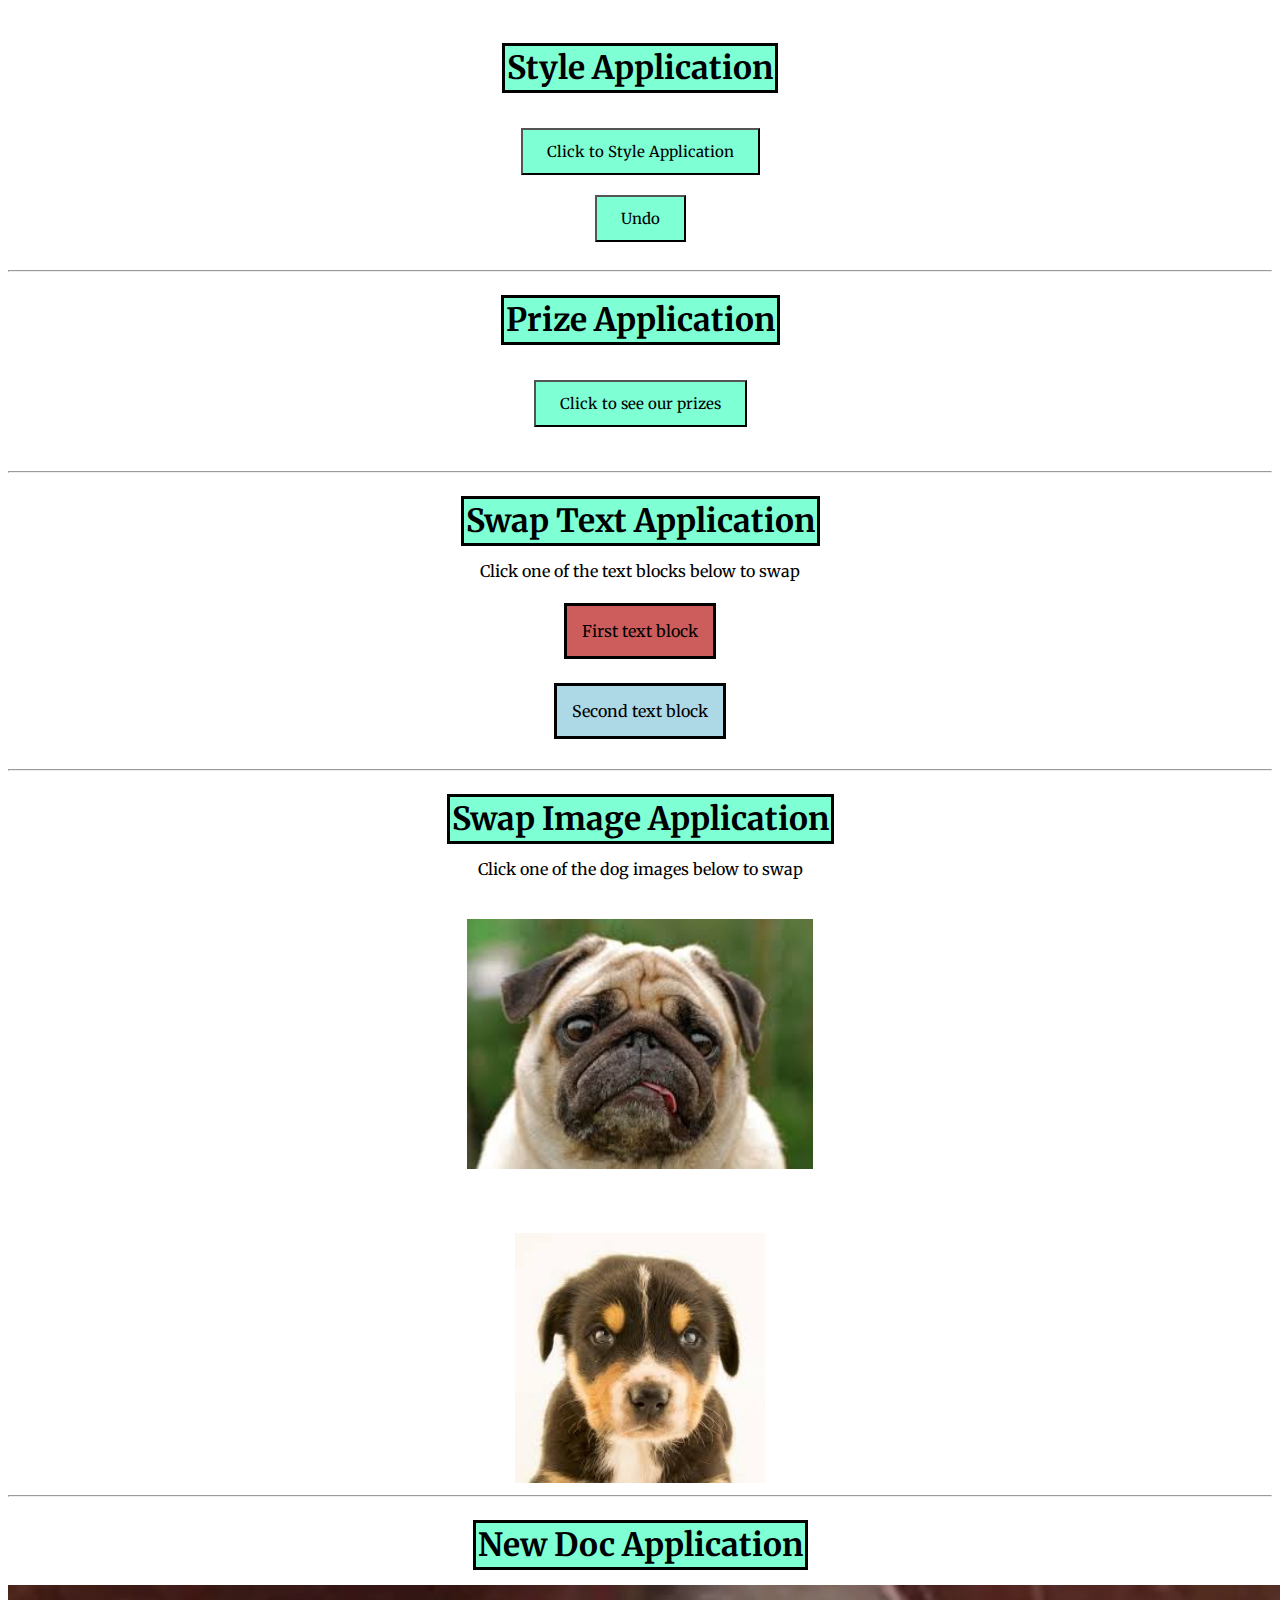
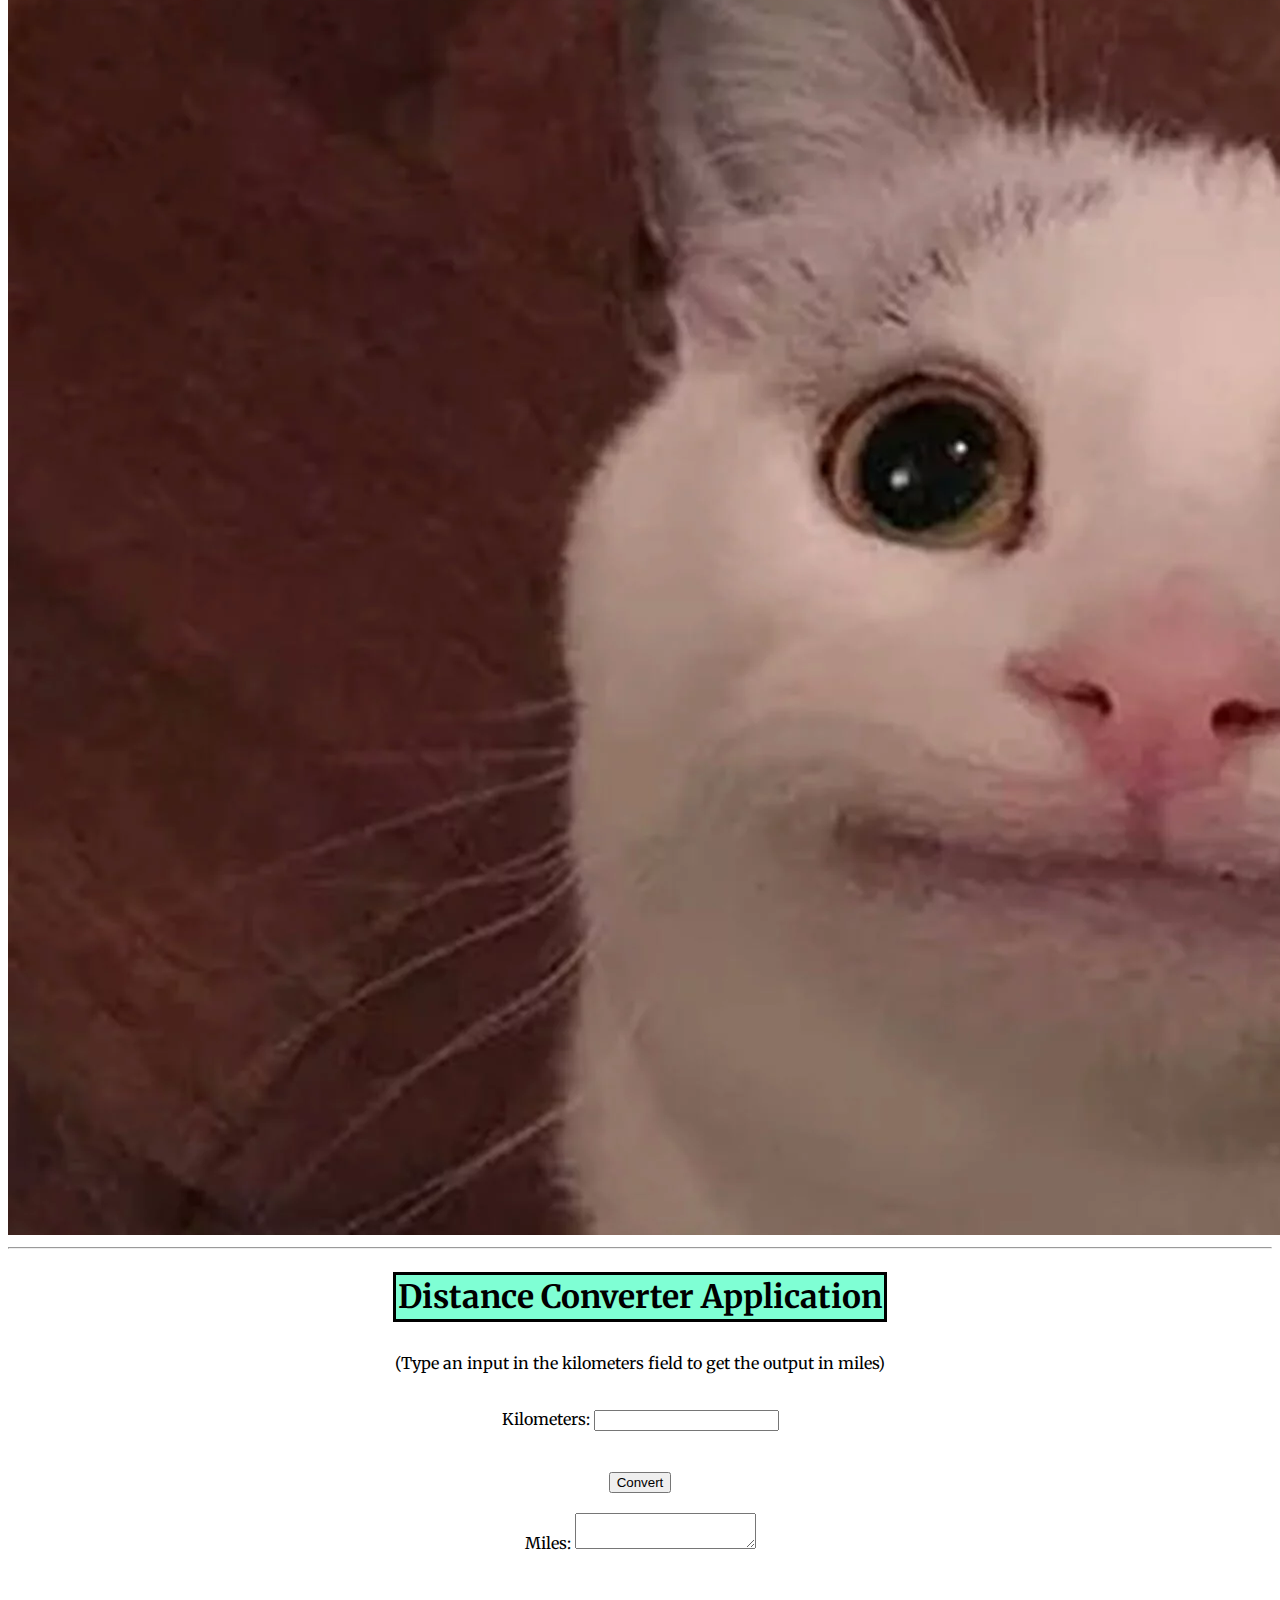
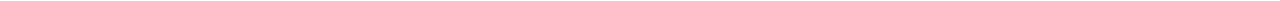
<file: asg2/index.html>
<!DOCTYPE html>
    <head>
        <title>Assignment 2</title>
        <link rel="stylesheet" href="css/style.css">
        <link href="https://fonts.googleapis.com/css?family=Merriweather" rel="stylesheet">
    </head>
    <body id = "body">
        <br>
        <br>
        <center> <h1 id = "h1" style='border: 3px black solid;'>Style Application</h1></center>
        <br>
        <br>
        <center><button class="btn" onclick="styleApp()">Click to Style Application</button></center>
        <br>
        <center><button class="btn" onclick="undo()">Undo</button></center>
        <br>
        <hr>
        <br>
        <center> <h1 id = "h1" style='border: 3px black solid;'>Prize Application</h1></center>
        <br>
        <br>
        <center><button class="btn" onclick="randArray()">Click to see our prizes</button></center>
        <center><p id="prize"></p></center>
        <br>
        <hr>
        <br>
        <center> <h1 id = "h1" style='border: 3px black solid;'>Swap Text Application</h1></center>
        <br>
        <center><div>Click one of the text blocks below to swap</div></center>
        <br>
        <br>
        <center><p id="p1" onclick="swapT()">First text block</p></center><br><br><br>
        <center><p id="p2" onclick="swapT()">Second text block</p></center>
        <br>
        <br>
        <hr>
        <br>
        <center> <h1 id = "h1" style='border: 3px black solid;'>Swap Image Application</h1></center>
        <br>
        <center><div>Click one of the dog images below to swap</div></center>
        <br>
        <br>
        <center><img id="img1" src="img/animal1.jpg" onclick="swapI()"></center>
        <br> 
        <br>
        <br>
        <center><img id="img2" src="img/animal2.jpg" onclick="swapI()"></center>

        <hr>
        <br>
        <center> <h1 id = "h1" style='border: 3px black solid;'>New Doc Application</h1></center>
        <br>
        <center><img id="cat" src="img/cat.jpg" onclick="newDoc()"></center>

        <hr>
        <br>
        <center> <h1 id = "h1" style='border: 3px black solid;'>Distance Converter Application</h1></center>
        <br>
        <center><p>(Type an input in the kilometers field to get the output in miles)</p></center><br>
        <center>Kilometers: <input type="number" id="input"></center><br>
        <br>
        <center><button id="convert" onclick="convert()">Convert</button></center>
        <br>
        <center>Miles: <textarea id="output"></textarea></center><br><br>
        <script src="asg2.js"></script>
    </body>
</html>
</file>
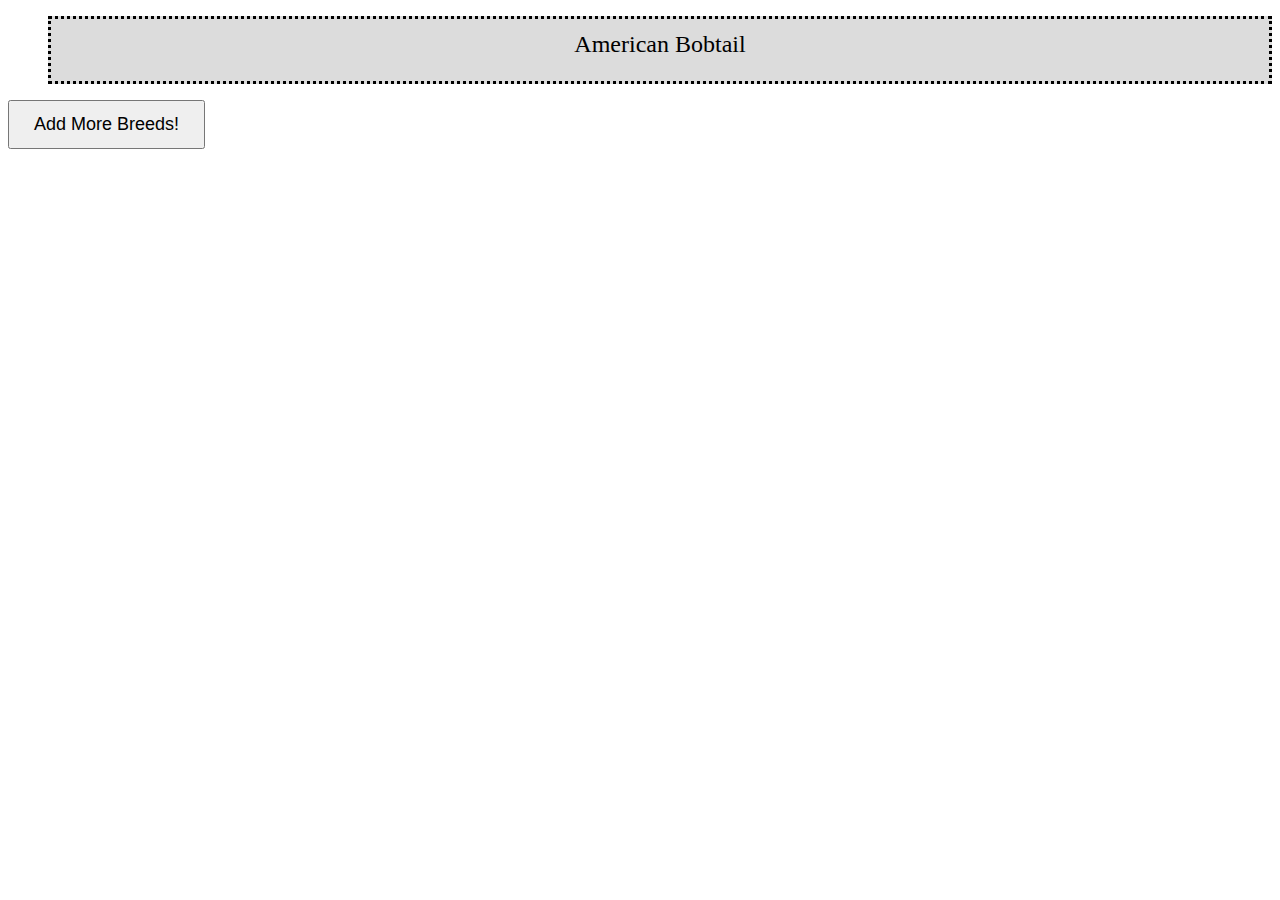
<file: asg4/index.html>
<!DOCTYPE html>
<html>
  <head>
    <title>Assignment 4 Part 2</title>
    <link rel="stylesheet" href="css/style2.css">
  </head>
<ul id="breeds">
  <li>American Bobtail</li>
</ul>
<button class="btn" id="add">Add More Breeds!</button>
<script src="js/main2.js"></script>
</html>
</file>
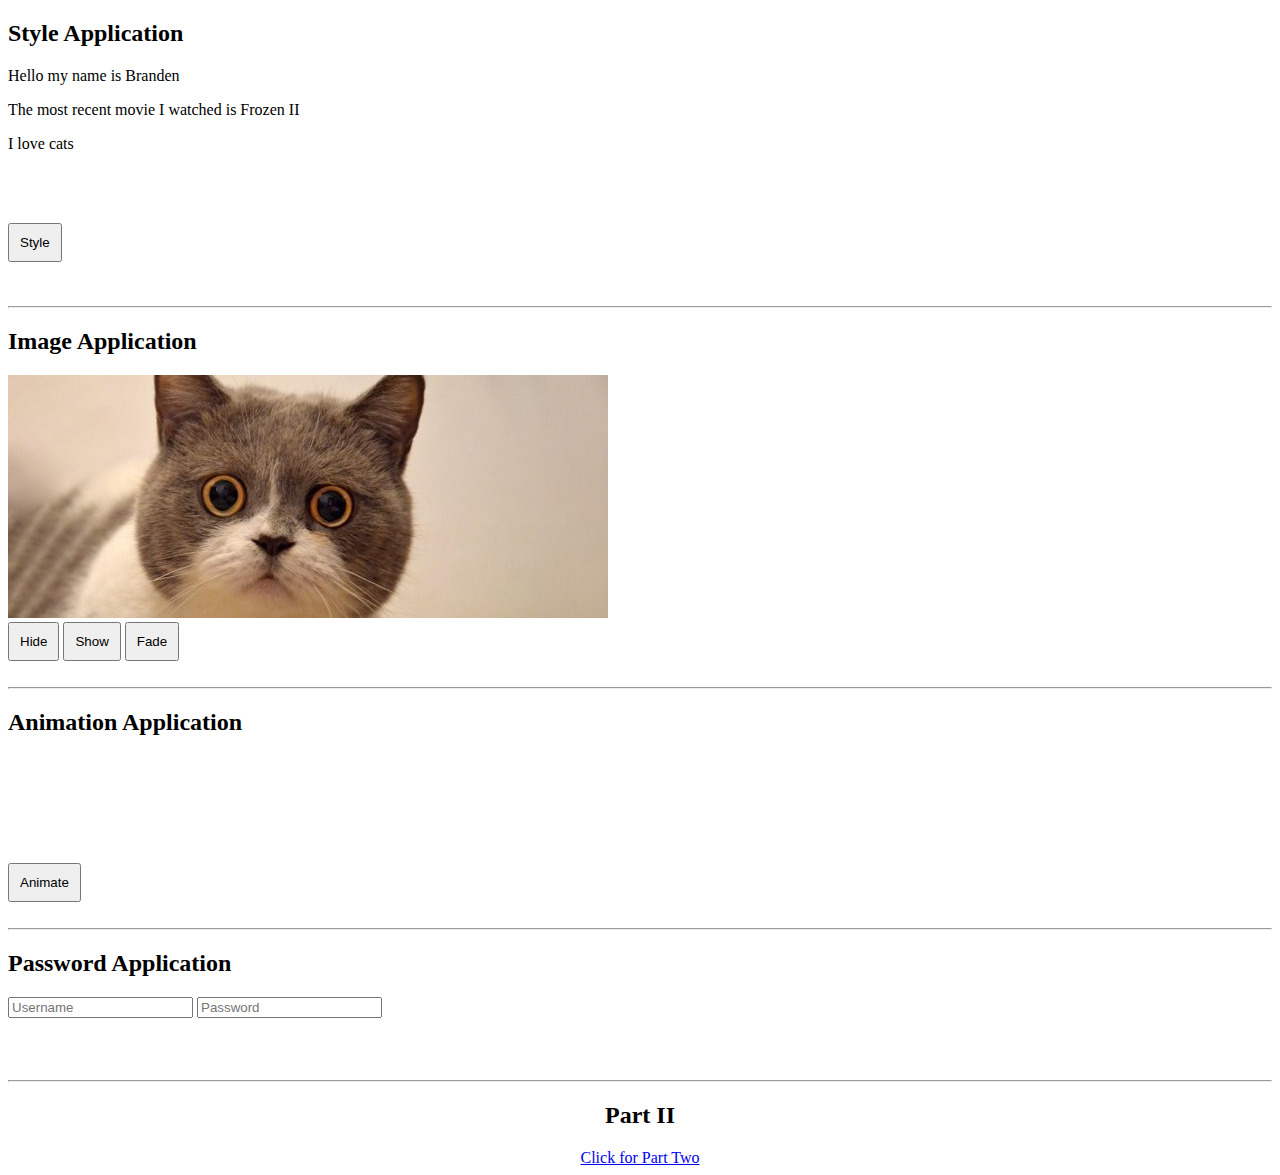
<file: asg5/index.html>
<!DOCTYPE html>
    <head>
        <title>Assignment 5</title>
        <link rel="stylesheet" href="css/style.css">
    </head>
    <body>
        <div class="highlight">
            <h2 id="special">Style Application</h2>
            <div class = "text">
                <p>Hello my name is Branden</p>
                <p>The most recent movie I watched is Frozen II</p>
                <p>I love cats</p>
            </div>
            <br>
            <br>
            <br>
            <button class="btn1">Style</button>
        </div>
        <br>
        <br>
        <hr>
        <h2>Image Application</h2>
        <div id="img2"><img src="images/cat.jpg" id="img1"></div>
        <button class="btn2">Hide</button>
        <button class="btn3">Show</button>
        <button class="btn4">Fade</button>
        <br>
        <br>
        <hr>
        <h2>Animation Application</h2>
        <div class=box>WOW~</div>
        <br>
        <br>
        <br>
        <br>
        <br>
        <br>
        <button class="move">Animate</button>
        <br>
        <br>
        <hr>
        <h2>Password Application</h2>
        <input type="text" id="username" placeholder = "Username">
        <input type="text" id="password" placeholder = "Password">
        <div id="demo"></div>
        <br>
        <br>
        <br>
        <hr>
        <center><h2>Part II</h2></center>
        <center><a href="seoul.html" target="_blank">Click for Part Two</a></center>
        <script src="https://ajax.googleapis.com/ajax/libs/jquery/3.4.1/jquery.min.js"></script>
        <script src="js/main.js"></script>
    </body>
</html>
</file>
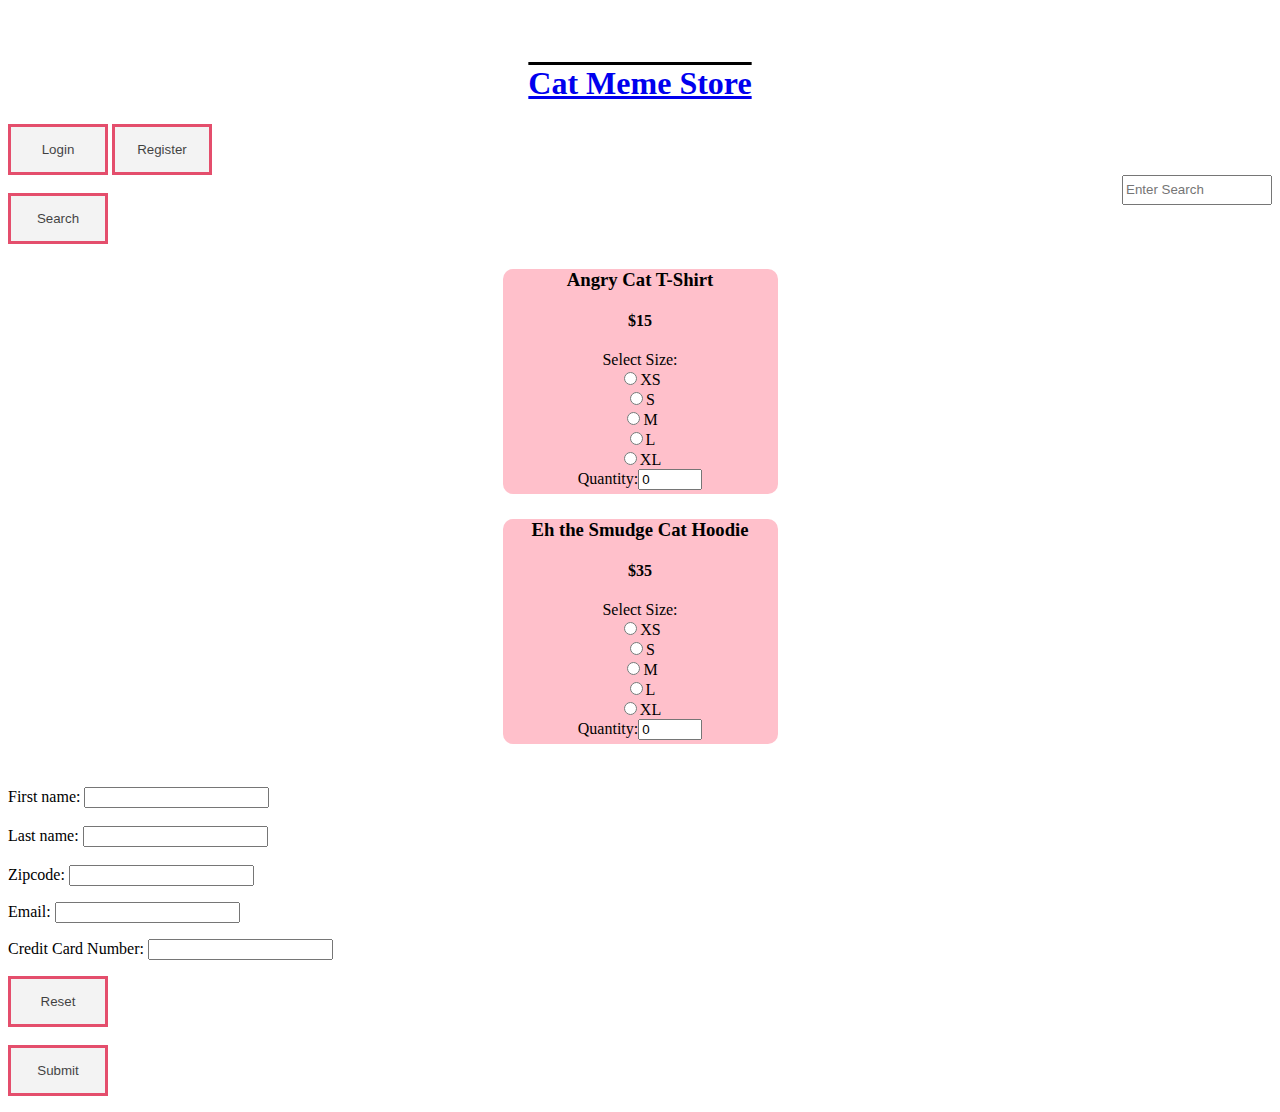
<file: asg7/index.html>
<!DOCTYPE html>
    <head>
        <title>Assignment 7</title>
        <link rel="stylesheet" href="css/style.css">
    </head>
    <br>
    <br>
    <body>  
        <center><h1><a href=index.html>Cat Meme Store</a></h1></center>
        <button class="button" onclick="login()">Login</button>
        <div class="hidden" id="login">
            <form action="login.php" class="container" method="POST">
                <h2>Login</h2>
                <label for="email"><b>Email</b></label>
                <input type="text" placeholder="Enter Email" name = "logEmail" required>
                <label for="psw"><b>Password</b></label>
                <input type="password" placeholder="Enter Password" name = "logPW" required>
                <button type="submit" class="button">Login</button>
                <button class="button" onclick="endLogin()">Close</button>
                </form>
        </div>
        <button class="button" onclick="register()">Register</button>
        <div class="hidden" id="register">
            <form action="register.php" class="container" method="POST">
                <h2>Register</h2>
                <label for="name"><b>Full Name</b></label>
                <input type="text" name="fullName" required>
                <label for="email"><b>Email</b></label>
                <input type="text" name="regEmail" required>
                <label for="pw"><b>Password</b></label>
                <input id="pw1" type="password" placeholder="Enter Password" name = "regPW" required>
                <label for="pw"><b>Re-enter Password</b></label>
                <input id="pw2" type="password" name = "pw2" onchange="checkPW()" required>
                <button type="submit" class="button">Register</button>
                <button class="button" onclick="endRegister()">Close</button>
            </form>
        </div>
        <form action="search.php" method="POST">
            <input class="search" type="text" placeholder="Enter Search" name="search">
            <br>
            <button type="submit" class="button">Search</button>
        </form>
        <form action="products.php" id="finalform" method="POST">
        <div class="content">
            <center><div class="shoppingForm">
                <h3>Angry Cat T-Shirt</h3>
                <h4>$15</h4>
                <center>Select Size:<br>
                <form>
                    <input type="radio" name="size" value="XS">XS</input>
                    <br>
                    <input type="radio" name="size" value="S">S</input>
                    <br>
                    <input type="radio" name="size" value="M">M</input>
                    <br>
                    <input type="radio" name="size" value="L">L</input>
                    <br>
                    <input type="radio" name="size" value="XL">XL</input><br>
                </form>
                Quantity:<input type="number" name="iPhone" min="0" max="100" value="0">
            </div>
            </center>
            <center><div class="shoppingForm">
                <h3>Eh the Smudge Cat Hoodie</h3>
                <h4>$35</h4>
                <center>Select Size:<br>
                        <form>
                            <input type="radio" name="size" value="XS">XS</input>
                            <br>
                            <input type="radio" name="size" value="S">S</input>
                            <br>
                            <input type="radio" name="size" value="M">M</input>
                            <br>
                            <input type="radio" name="size" value="L">L</input>
                            <br>
                            <input type="radio" name="size" value="XL">XL</input><br>
                        </form>
                Quantity:<input type="number" name="Macbook" min="0" max="100" value="0">
            </div>
            </center>
        </div>
        <br>
        First name: <input type="text" name="firstName" ><br><br>
        Last name: <input type="text" name="lastName" ><br><br>
        Zipcode: <input type= "number" name="Zipcode"><p>
        Email: <input type= "email" name="Email"><p>
        Credit Card Number: <input type=number name="creditCardNumber"><p>    
        <input class="button" type="reset" value="Reset"><br>
        <br>
        <input class="button" type="submit" value="Submit">
        </form>
        </form>
        <p id="app" style="color:rgb(0, 4, 255)"></p>
        <script src="js/main.js"></script>
    </body>
</html>
</file>
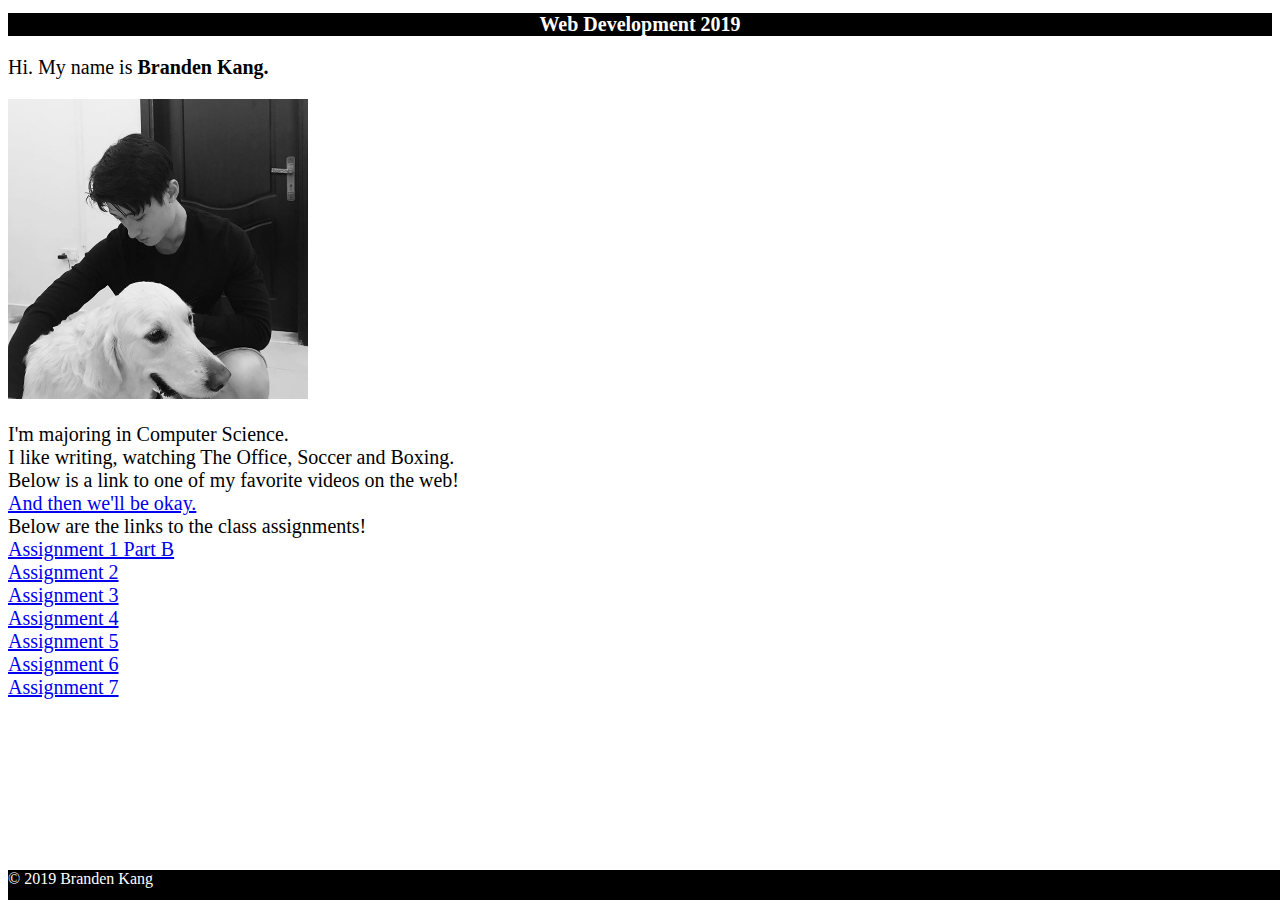
<file: assignment1A/index.html>
<!DOCTYPE html>
<html>
    <head>
        <title>Web Development 2019</title>
        <link rel="stylesheet" type="text/css" href="style.css">
    </head>


    <body>
        <h1 align=center>Web Development 2019</h1>
        <p class = "introduction">
            Hi. My name is <strong>Branden Kang.</strong>
        </p>
        <img src="me.jpg" alt="doggo and me" align = bottom width="300" height="300"></a>
        <p class ="maintext">
            I'm majoring in Computer Science. <br>
            I like writing, watching The Office, Soccer and Boxing. <br>
            Below is a link to one of my favorite videos on the web! <br>
            <a href="https://www.youtube.com/watch?v=7g1pmHSWHe0>">And then we'll be okay.</a> <br>
            Below are the links to the class assignments! <br>
            <a href="assignment1B/index.html"> Assignment 1 Part B</a> <br>
            <a href="asg2/index.html"> Assignment 2</a> <br>
            <a href="Assignment 3"> Assignment 3</a> <br>
            <a href="Assignment 4"> Assignment 4</a> <br>
            <a href="Assignment 5"> Assignment 5</a> <br>
            <a href="Assignment 6"> Assignment 6</a> <br>
            <a href="Assignment 7"> Assignment 7</a> <br>             
        </p>




        
    </body>

    <footer>© 2019 Branden Kang</footer>









</html>
</file>
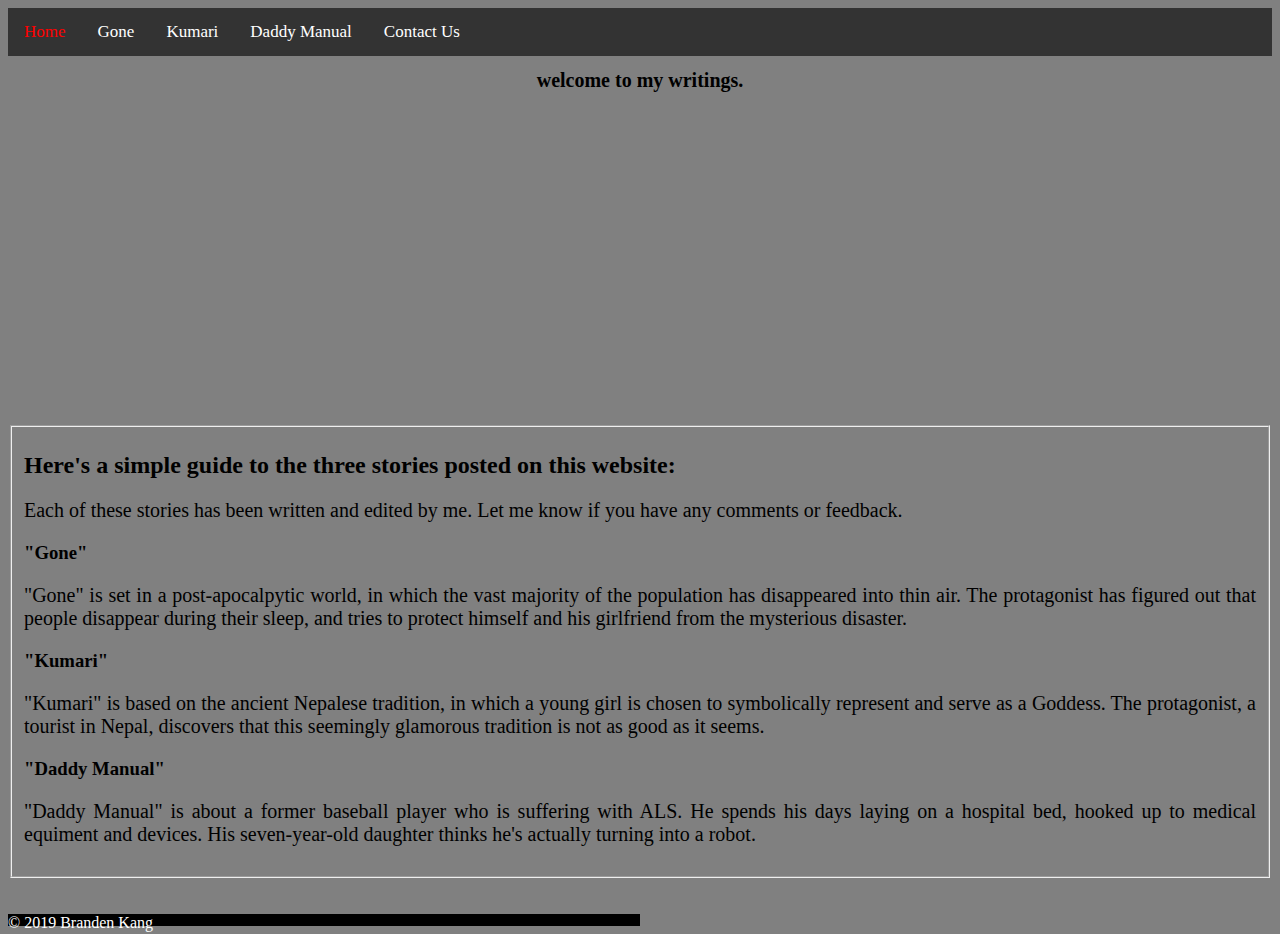
<file: assignment1B/index.html>
<!DOCTYPE html>
<html>
    <head>
        <title>Assignment1B</title>
        <link rel="stylesheet" type="text/css" href="style.css">
    </head>

    <body>
        <header>
            <nav>
                <div class="navBar">
                        <a class="active" href="#Home">Home</a>
                        <a href="gone.html">Gone</a>
                        <a href="#Kumari">Kumari</a>
                        <a href="#Daddy Manual">Daddy Manual</a>
                        <a href="#Contact us">Contact Us</a>
                </div>
            </nav>
        </header>
        <h1 align=center>welcome to my writings.</h1>

        <iframe width="560" height="315" src="https://www.youtube.com/embed/MANyX7woDPA" 
        frameborder="0" allow="accelerometer; autoplay=1; encrypted-media; gyroscope; picture-in-picture" 
        allowfullscreen></iframe>

        <section class="Featured Stories">
            <fieldset>
                <h2>Here's a simple guide to the three stories posted on this website:</h2>
                <aside>
                    <p>
                        Each of these stories has been written and edited by me. Let me know if you have any comments or feedback. 
                    </p>
                </aside>
                <h3>"Gone"</h3>
                <p>
                    "Gone" is set in a post-apocalpytic world, in which the vast majority of the population has disappeared into thin air. 
                    The protagonist has figured out that people disappear during their sleep, and tries to protect himself and his girlfriend 
                    from the mysterious disaster. 
                </p>
                <h3>"Kumari"</h3>
                <p>
                    "Kumari" is based on the ancient Nepalese tradition, in which a young girl is chosen to symbolically represent and serve as a Goddess.
                    The protagonist, a tourist in Nepal, discovers that this seemingly glamorous tradition is not as good as it seems.
                </p>
                <h3>"Daddy Manual"</h3>
                <p>
                    "Daddy Manual" is about a former baseball player who is suffering with ALS. He spends his days laying on a hospital bed, 
                    hooked up to medical equiment and devices. His seven-year-old daughter thinks he's actually turning into a robot. 
                </p>
        </section>
        </fieldset> 


    </body>
    <br>
    <br>

    <footer>© 2019 Branden Kang</footer>

</html>
</file>
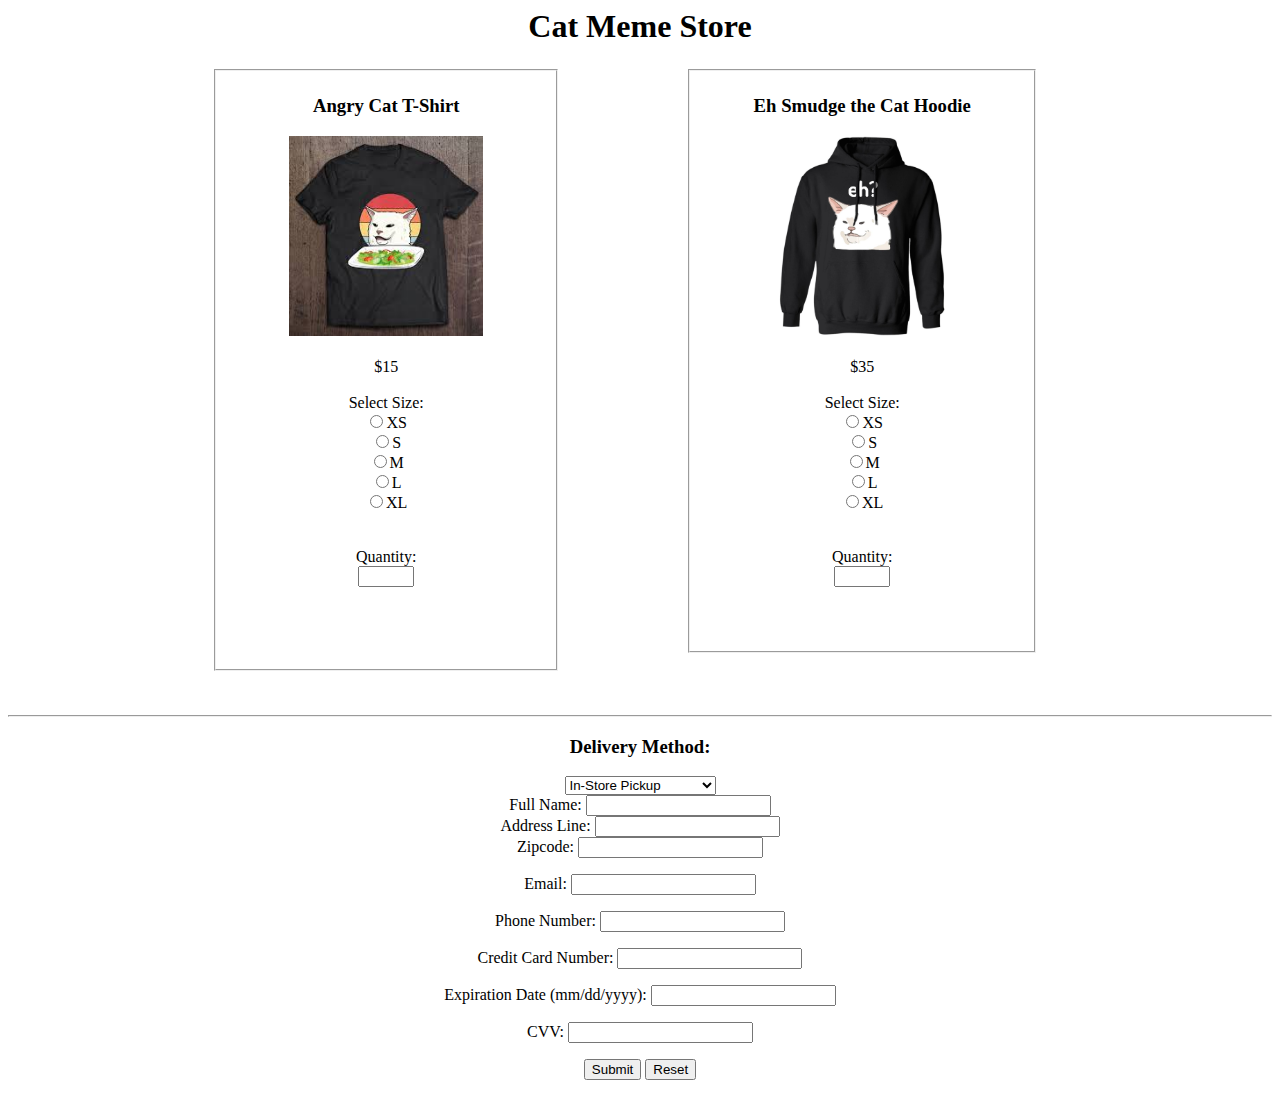
<file: asg4/products.html>
<!DOCTYPE html>
    <head>
        <title>Assignment Four</title>
        <link rel="stylesheet" href="css/style1.css">
    </head>
    <body>
        <header>
            <center><h1>Cat Meme Store</h1></center>
        </header>
        <br>
        <br>
        <center>
        <fieldset id="tShirtForm">
                <center><h3>Angry Cat T-Shirt</h3></center>
                <center><img class="img" src="images/img1.jpeg"></center>
                <br>
                <center>$15</center>
                <br>
                <center>Select Size:
                <form name="tsize">
                    <input type="radio" name="size" value="XS">XS</input>
                    <br>
                    <input type="radio" name="size" value="S">S</input>
                    <br>
                    <input type="radio" name="size" value="M">M</input>
                    <br>
                    <input type="radio" name="size" value="L">L</input>
                    <br>
                    <input type="radio" name="size" value="XL">XL</input>
                </form>
                </center>
                <br>
                <br>
                <center>Quantity:<br>
                    <input type="number"  id="tShirtQ" type="number" min="1" max="50" name="tShirtQ"><br>
                </center>
                <br>
                <br>
                <center><div id="tshirtResult" style="color: rgb(0, 4, 255);"></div></center>
                <br>
                <br>    
        </fieldset>

        <fieldset id="hoodieForm">
                <center><h3>Eh Smudge the Cat Hoodie</h3></center>
                <center><img class="img" src="images/img2.jpg"></center>
                <br>
                <center>$35</center>
                <br>
                <center>Select Size: 
                    <form name="hsize">
                            <input type="radio" name="size" value="XS">XS</input>
                            <br>
                            <input type="radio" name="size" value="S">S</input>
                            <br>
                            <input type="radio" name="size" value="M">M</input>
                            <br>
                            <input type="radio" name="size" value="L">L</input>
                            <br>
                            <input type="radio" name="size" value="XL">XL</input>
                    </form>
                <br>
                <br>
                <center>Quantity:<br>
                    <input type="number" id="hoodieQ"  min="1" max="50" name="hoodieQ"><br>
                </center>
                <br>
                <br>
                <br>
                <center><div id="hoodieResult" style="color:rgb(0, 4, 255);"></div></center>
        </fieldset> 
        <br>
        <br>
        <br>
        <hr>
        <h3>Delivery Method:</h3>
        <select name="deliveryMethod">
            <option value="Pickup">In-Store Pickup</option>
            <option value="Ship">Ship to Address ($10)</option>
        </select>
        
        <form id="contact" action="#" onsubmit="receipt(); return false" method=post>
            Full Name: <input type="text" name="Name" > <br>
            Address Line: <input type="text" name="Address"> <br>
            Zipcode: <input type=number name="Zipcode"><p>
            Email: <input type=email name="Email"><p>
            Phone Number: <input type=number name="Phone Number"><p></p>
            Credit Card Number: <input type=number name="Credit Card Number"><p> 
            Expiration Date (mm/dd/yyyy): <input type=number name="Expiration Date"><p>    
            CVV: <input type=number name="CVV"><p>    
            <input type="submit" value="Submit" name=submit>
            <input type="reset" value="Reset" name=reset>
        </form> 
        </center>

<div id="date"></div>
<div id="grandTotal"></div>
<div id="output"></div>

<script src="js/main.js"></script>
</body>
</html>
</file>
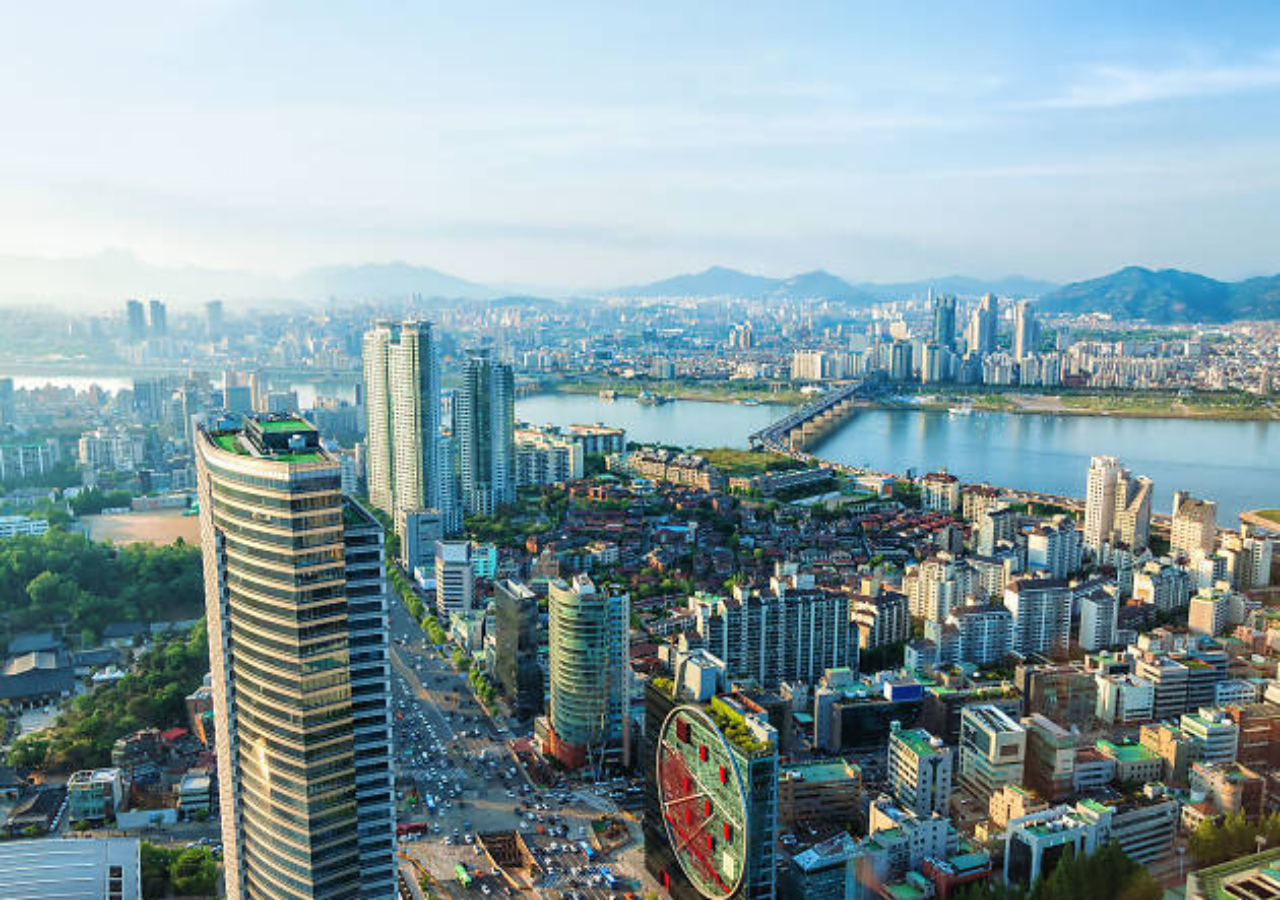
<file: asg5/seoul.html>
<!DOCTYPE html>
    <head>
        <title>jQuery</title>
        <link rel="stylesheet" href="css/seoul.css">
    </head>
    <body>
        <center><h1><a href="seoul.html">Seoul</a></h1></center>
        <nav>
			<p style="display:none"></p>
			<a href="#" class="links">Seoul M/V</a>
			<a href="#" class="links">Han River</a>  
			<a href="#" class="links">Famous Sights</a>
			<a href="https://www.youtube.com/watch?v=Zx23OSa6AnI" target=_blank class="links">Luxury Travel Guide</a>
        </nav>
        <div class = "center">
            <section class = "center">
            </section>
        </div>
        <script src="https://ajax.googleapis.com/ajax/libs/jquery/3.4.1/jquery.min.js"></script>
        <script src="js/seoul.js"></script>
    </body>
</html>
</file>
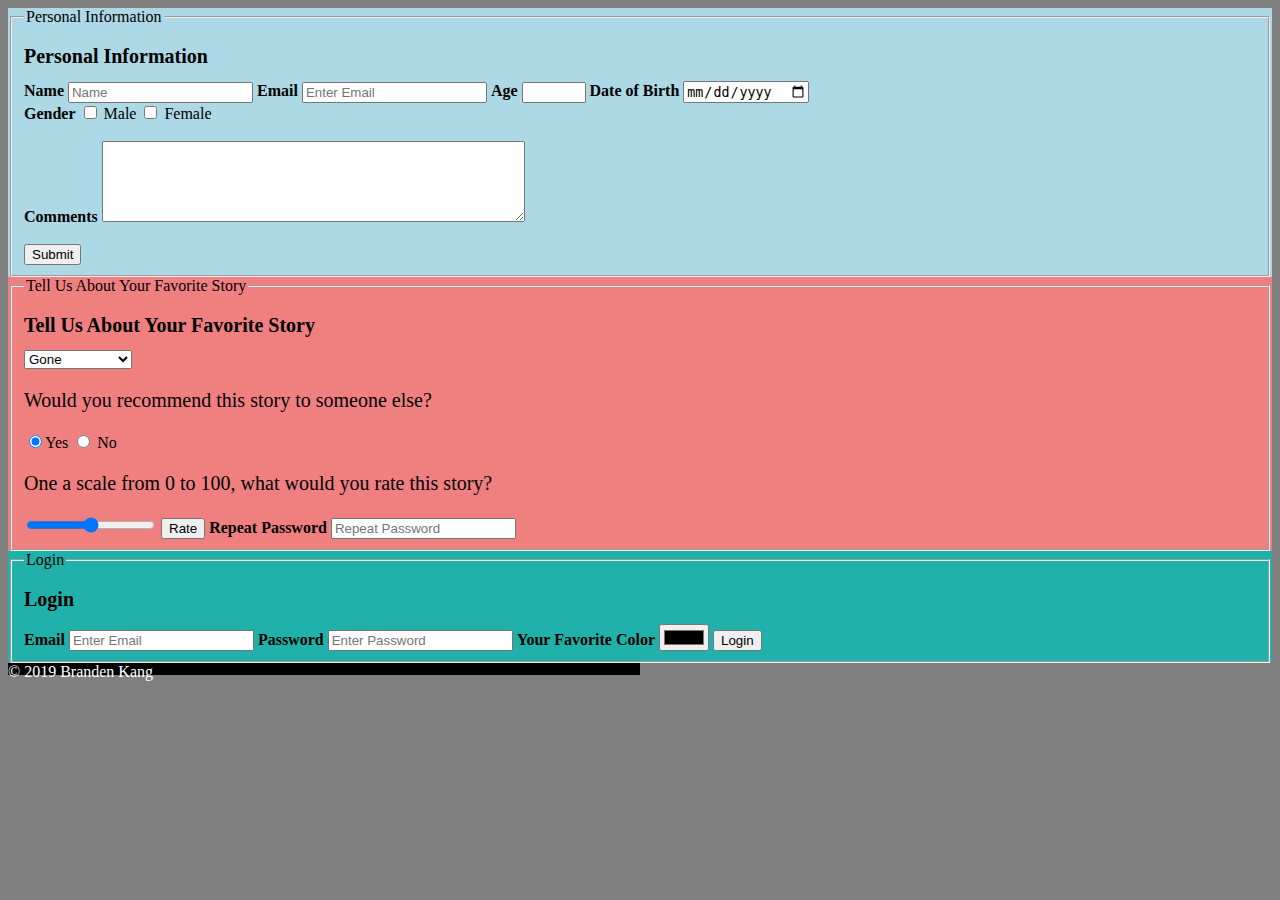
<file: assignment1B/form.html>
<!DOCTYPE html>
<html>
    <head>
        <title>Contact Us</title>
        <link rel="stylesheet" type="text/css" href="style.css">
    </head>

    <body>
        <form method="get|post">
            <div class="personal">
                <fieldset>
                    <legend>Personal Information</legend> 
                    <h1 id = "personalInfo">Personal Information</h1>

                
                    <label for="name"><b>Name</b></label>
                    <input type="text" placeholder="Name" name="name" id="name" required>
                
                    <label for="email"><b>Email</b></label>
                    <input type="email" placeholder="Enter Email" name="email" id="email" required>

                    <label for="age"><b>Age</b></label>
                    <input type="number" name="age" min="1" max="200" id="age">

                    <label for="dateofbirth"><b>Date of Birth</b></label>
                    <input type="date" name="bday" id="bday"> <br>

                    <label for="Gender"><b>Gender</b></label>
                    <input type="checkbox" name="male" value="Male"> Male
                    <input type="checkbox" name="female" value="Female"> Female
                    

                    <br>
                    <br>
                
                    <label for="comments"><b>Comments</b></label>
                    <textarea name="comments" rows = "5" cols = "50" id="comments"></textarea>

                    <br>
                    <br>

                    <input type="submit">
                </fieldset>
            </div>

            
            <div class="favorite">
                <fieldset>
                    <legend>Tell Us About Your Favorite Story</legend>
                    <h1 id = "favoriteStory">Tell Us About Your Favorite Story</h1>

                    <select name="Stories">
                        <optgroup label="Stories" id="stories"></optgroup>
                            <option value="Gone" selected>Gone</option>
                            <option value="Kumari">Kumari</option>
                            <option value="Daddy Manual">Daddy Manual</option>
                        </optgroup>
                    </select>

                    <p>Would you recommend this story to someone else?</p>
                    <input type="radio" name="yes" value="yes" checked>Yes
                    <input type="radio" name="no" value="no"> No<br>

                    <p>One a scale from 0 to 100, what would you rate this story?</p>
                    <input type="range" name="points" minx="0" max="100" id="points">
                    <input type="button" onclick="alert('Thanks for your rating!')" value="Rate" id="rate">
                
                    <label for="psw-repeat"><b>Repeat Password</b></label>
                    <input type="password" placeholder="Repeat Password" name="psw-repeat" required>
                
                </fieldset>
            </div>
                

            <div class="otherInfo">
                <fieldset>
                    <legend>Login</legend>
                    <h1 id="Login">Login</h1>
            
                    <label for="email"><b>Email</b></label>
                    <input type="text" placeholder="Enter Email" name="email" required>
                
                    <label for="psw"><b>Password</b></label>
                    <input type="password" placeholder="Enter Password" name="psw" required>
                
                    <label for="color"><b>Your Favorite Color</b></label>
                    <input type="color" name="color" id="color" required>
                
                    <button type="submit" class="registerbtn" id="register">Login</button>
                </fieldset>
            </div>

        </form>
    </body>

    <footer>© 2019 Branden Kang</footer>





</html>
</file>
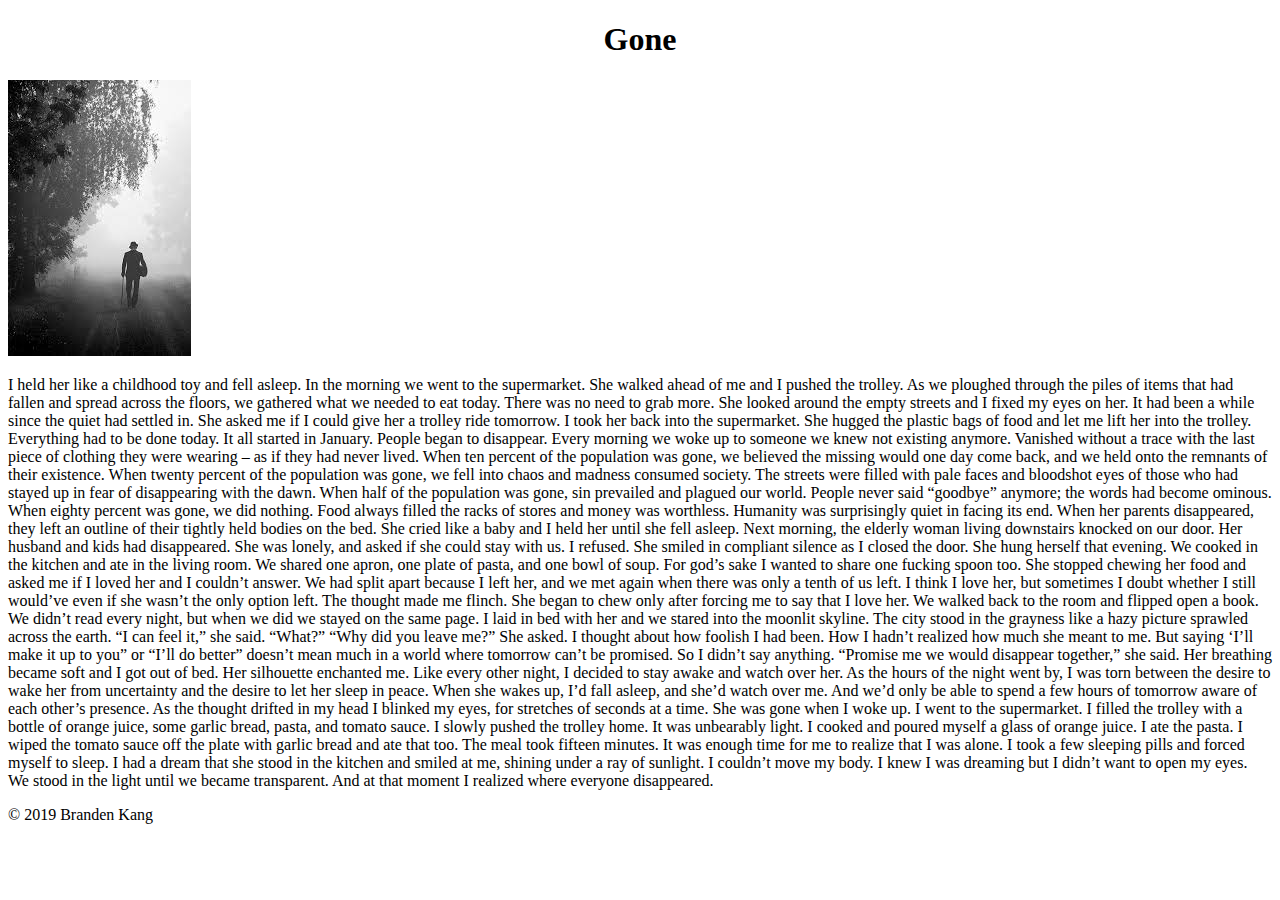
<file: assignment1B/gone.html>
<!DOCTYPE html>
<html>
    <head>
        <title>Gone</title>
    </head>

    <body>
        <h1 align=center>Gone</h1>
        <img src="gone.jpg" alt="Gone" class ="center">
        <p>
                I held her like a childhood toy and fell asleep. 

                In the morning we went to the supermarket. She walked ahead of me and I pushed the trolley. As we ploughed through the piles of items that had fallen and spread across the floors, we gathered what we needed to eat today. There was no need to grab more.  
                
                She looked around the empty streets and I fixed my eyes on her. It had been a while since the quiet had settled in. She asked me if I could give her a trolley ride tomorrow. 
                
                I took her back into the supermarket. She hugged the plastic bags of food and let me lift her into the trolley. Everything had to be done today. 
                
                It all started in January. 
                
                People began to disappear. Every morning we woke up to someone we knew not existing anymore. Vanished without a trace with the last piece of clothing they were wearing – as if they had never lived. When ten percent of the population was gone, we believed the missing would one day come back, and we held onto the remnants of their existence. When twenty percent of the population was gone, we fell into chaos and madness consumed society. The streets were filled with pale faces and bloodshot eyes of those who had stayed up in fear of disappearing with the dawn. When half of the population was gone, sin prevailed and plagued our world. People never said “goodbye” anymore; the words had become ominous. When eighty percent was gone, we did nothing. Food always filled the racks of stores and money was worthless. Humanity was surprisingly quiet in facing its end. 
                
                When her parents disappeared, they left an outline of their tightly held bodies on the bed. She cried like a baby and I held her until she fell asleep.
                
                Next morning, the elderly woman living downstairs knocked on our door. Her husband and kids had disappeared. She was lonely, and asked if she could stay with us. I refused. She smiled in compliant silence as I closed the door. She hung herself that evening.  
                
                We cooked in the kitchen and ate in the living room. We shared one apron, one plate of pasta, and one bowl of soup. For god’s sake I wanted to share one fucking spoon too. She stopped chewing her food and asked me if I loved her and I couldn’t answer. We had split apart because I left her, and we met again when there was only a tenth of us left. I think I love her, but sometimes I doubt whether I still would’ve even if she wasn’t the only option left. The thought made me flinch.
                
                She began to chew only after forcing me to say that I love her. We walked back to the room and flipped open a book. We didn’t read every night, but when we did we stayed on the same page. 
                
                I laid in bed with her and we stared into the moonlit skyline. The city stood in the grayness like a hazy picture sprawled across the earth. 
                
                “I can feel it,” she said.
                
                “What?” 
                
                “Why did you leave me?” She asked. 	
                
                I thought about how foolish I had been. How I hadn’t realized how much she meant to me. But saying ‘I’ll make it up to you” or “I’ll do better” doesn’t mean much in a world where tomorrow can’t be promised. So I didn’t say anything.
                    
                “Promise me we would disappear together,” she said. 
                
                Her breathing became soft and I got out of bed. Her silhouette enchanted me. Like every other night, I decided to stay awake and watch over her. As the hours of the night went by, I was torn between the desire to wake her from uncertainty and the desire to let her sleep in peace. When she wakes up, I’d fall asleep, and she’d watch over me. And we’d only be able to spend a few hours of tomorrow aware of each other’s presence. As the thought drifted in my head I blinked my eyes, for stretches of seconds at a time.  
                
                She was gone when I woke up.  
                
                I went to the supermarket. I filled the trolley with a bottle of orange juice, some garlic bread, pasta, and tomato sauce. I slowly pushed the trolley home. 
                    
                It was unbearably light. 
                
                I cooked and poured myself a glass of orange juice. I ate the pasta. I wiped the tomato sauce off the plate with garlic bread and ate that too. The meal took fifteen minutes. It was enough time for me to realize that I was alone. 
                
                I took a few sleeping pills and forced myself to sleep. I had a dream that she stood in the kitchen and smiled at me, shining under a ray of sunlight. I couldn’t move my body. I knew I was dreaming but I didn’t want to open my eyes. We stood in the light until we became transparent. And at that moment I realized where everyone disappeared.  
        </p>


    </body>

    <footer>© 2019 Branden Kang</footer>





</html>
</file>
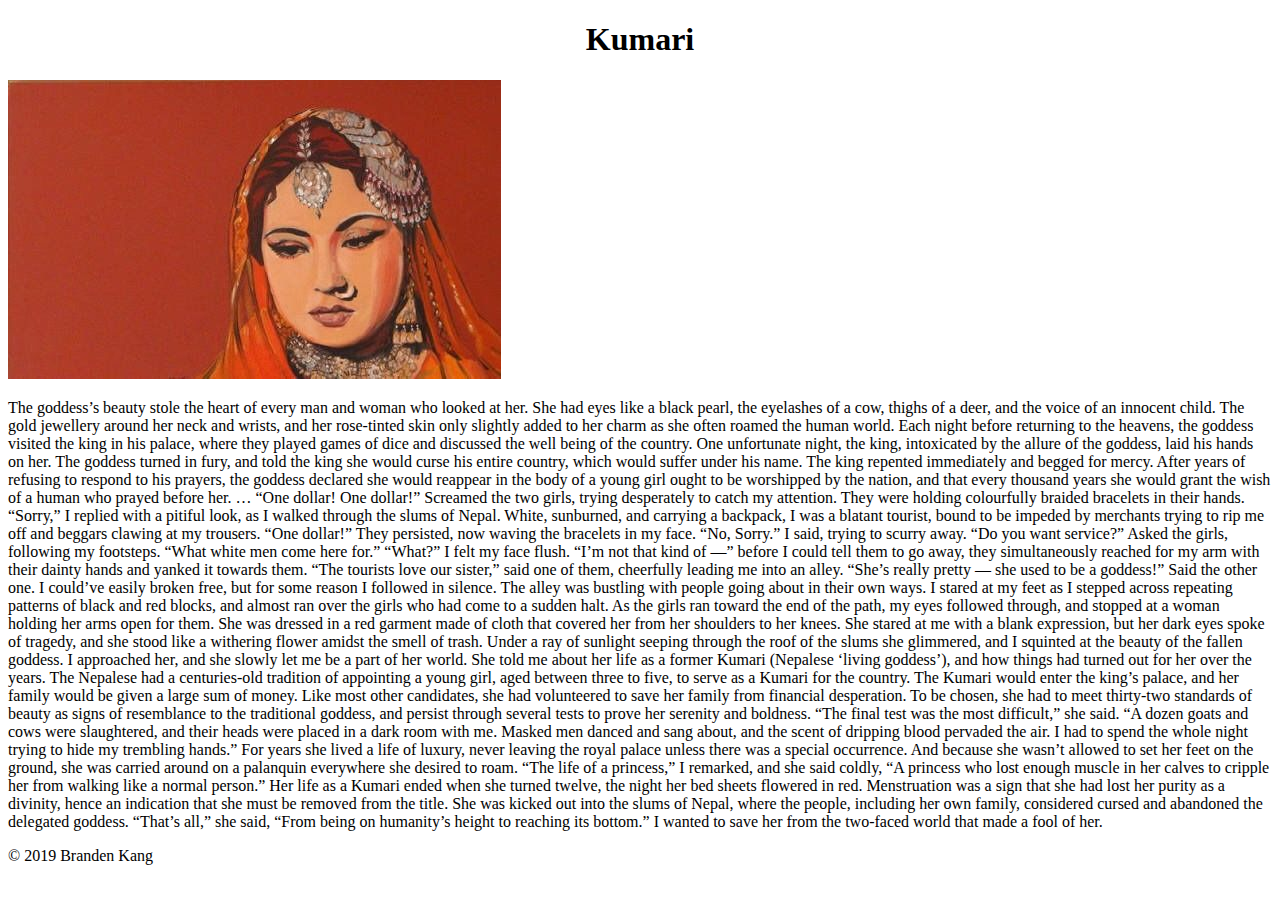
<file: assignment1B/kumari.html>
<!DOCTYPE html>
<html>
    <head>
        <title>Kumari</title>
    </head>

    <body>
        <h1 align=center>Kumari</h1>
        <img src="kumari.jpg" alt="Kumari" class ="center">
        <p>
        The goddess’s beauty stole the heart of every man and woman who looked at her. She had eyes like a black pearl, the eyelashes of a cow, thighs of a deer, and the voice of an innocent child. The gold jewellery around her neck and wrists, and her rose-tinted skin only slightly added to her charm as she often roamed the human world. Each night before returning to the heavens, the goddess visited the king in his palace, where they played games of dice and discussed the well being of the country. One unfortunate night, the king, intoxicated by the allure of the goddess, laid his hands on her. The goddess turned in fury, and told the king she would curse his entire country, which would suffer under his name. The king repented immediately and begged for mercy. After years of refusing to respond to his prayers, the goddess declared she would reappear in the body of a young girl ought to be worshipped by the nation, and that every thousand years she would grant the wish of a human who prayed before her. 

        …

        “One dollar! One dollar!” Screamed the two girls, trying desperately to catch my attention. They were holding colourfully braided bracelets in their hands.  

        “Sorry,” I replied with a pitiful look, as I walked through the slums of Nepal. White, sunburned, and carrying a backpack, I was a blatant tourist, bound to be impeded by merchants trying to rip me off and beggars clawing at my trousers. 

        “One dollar!” They persisted, now waving the bracelets in my face. 

        “No, Sorry.” I said, trying to scurry away. 

        “Do you want service?” Asked the girls, following my footsteps. 
        “What white men come here for.” 

        “What?” I felt my face flush. “I’m not that kind of —” before I could tell them to go away, they simultaneously reached for my arm with their dainty hands and yanked it towards them. 

        “The tourists love our sister,” said one of them, cheerfully leading me into an alley. 
        “She’s really pretty — she used to be a goddess!” Said the other one. 

        I could’ve easily broken free, but for some reason I followed in silence. The alley was bustling with people going about in their own ways. I stared at my feet as I stepped across repeating patterns of black and red blocks, and almost ran over the girls who had come to a sudden halt. 

        As the girls ran toward the end of the path, my eyes followed through, and stopped at a woman holding her arms open for them. She was dressed in a red garment made of cloth that covered her from her shoulders to her knees. She stared at me with a blank expression, but her dark eyes spoke of tragedy, and she stood like a withering flower amidst the smell of trash. Under a ray of sunlight seeping through the roof of the slums she glimmered, and I squinted at the beauty of the fallen goddess.  

        I approached her, and she slowly let me be a part of her world. She told me about her life as a former Kumari (Nepalese ‘living goddess’), and how things had turned out for her over the years. The Nepalese had a centuries-old tradition of appointing a young girl, aged between three to five, to serve as a Kumari for the country. The Kumari would enter the king’s palace, and her family would be given a large sum of money. Like most other candidates, she had volunteered to save her family from financial desperation. To be chosen, she had to meet thirty-two standards of beauty as signs of resemblance to the traditional goddess, and persist through several tests to prove her serenity and boldness. 

        “The final test was the most difficult,” she said. “A dozen goats and cows were slaughtered, and their heads were placed in a dark room with me. Masked men danced and sang about, and the scent of dripping blood pervaded the air. I had to spend the whole night trying to hide my trembling hands.”
                
        For years she lived a life of luxury, never leaving the royal palace unless there was a special occurrence. And because she wasn’t allowed to set her feet on the ground, she was carried around on a palanquin everywhere she desired to roam. 

        “The life of a princess,” I remarked, and she said coldly, “A princess who lost enough muscle in her calves to cripple her from walking like a normal person.”

        Her life as a Kumari ended when she turned twelve, the night her bed sheets flowered in red. Menstruation was a sign that she had lost her purity as a divinity, hence an indication that she must be removed from the title. She was kicked out into the slums of Nepal, where the people, including her own family, considered cursed and abandoned the delegated goddess. 

        “That’s all,” she said, “From being on humanity’s height to reaching its bottom.” 

        I wanted to save her from the two-faced world that made a fool of her. 

 
        </p>


    </body>

    <footer>© 2019 Branden Kang</footer>





</html>
</file>
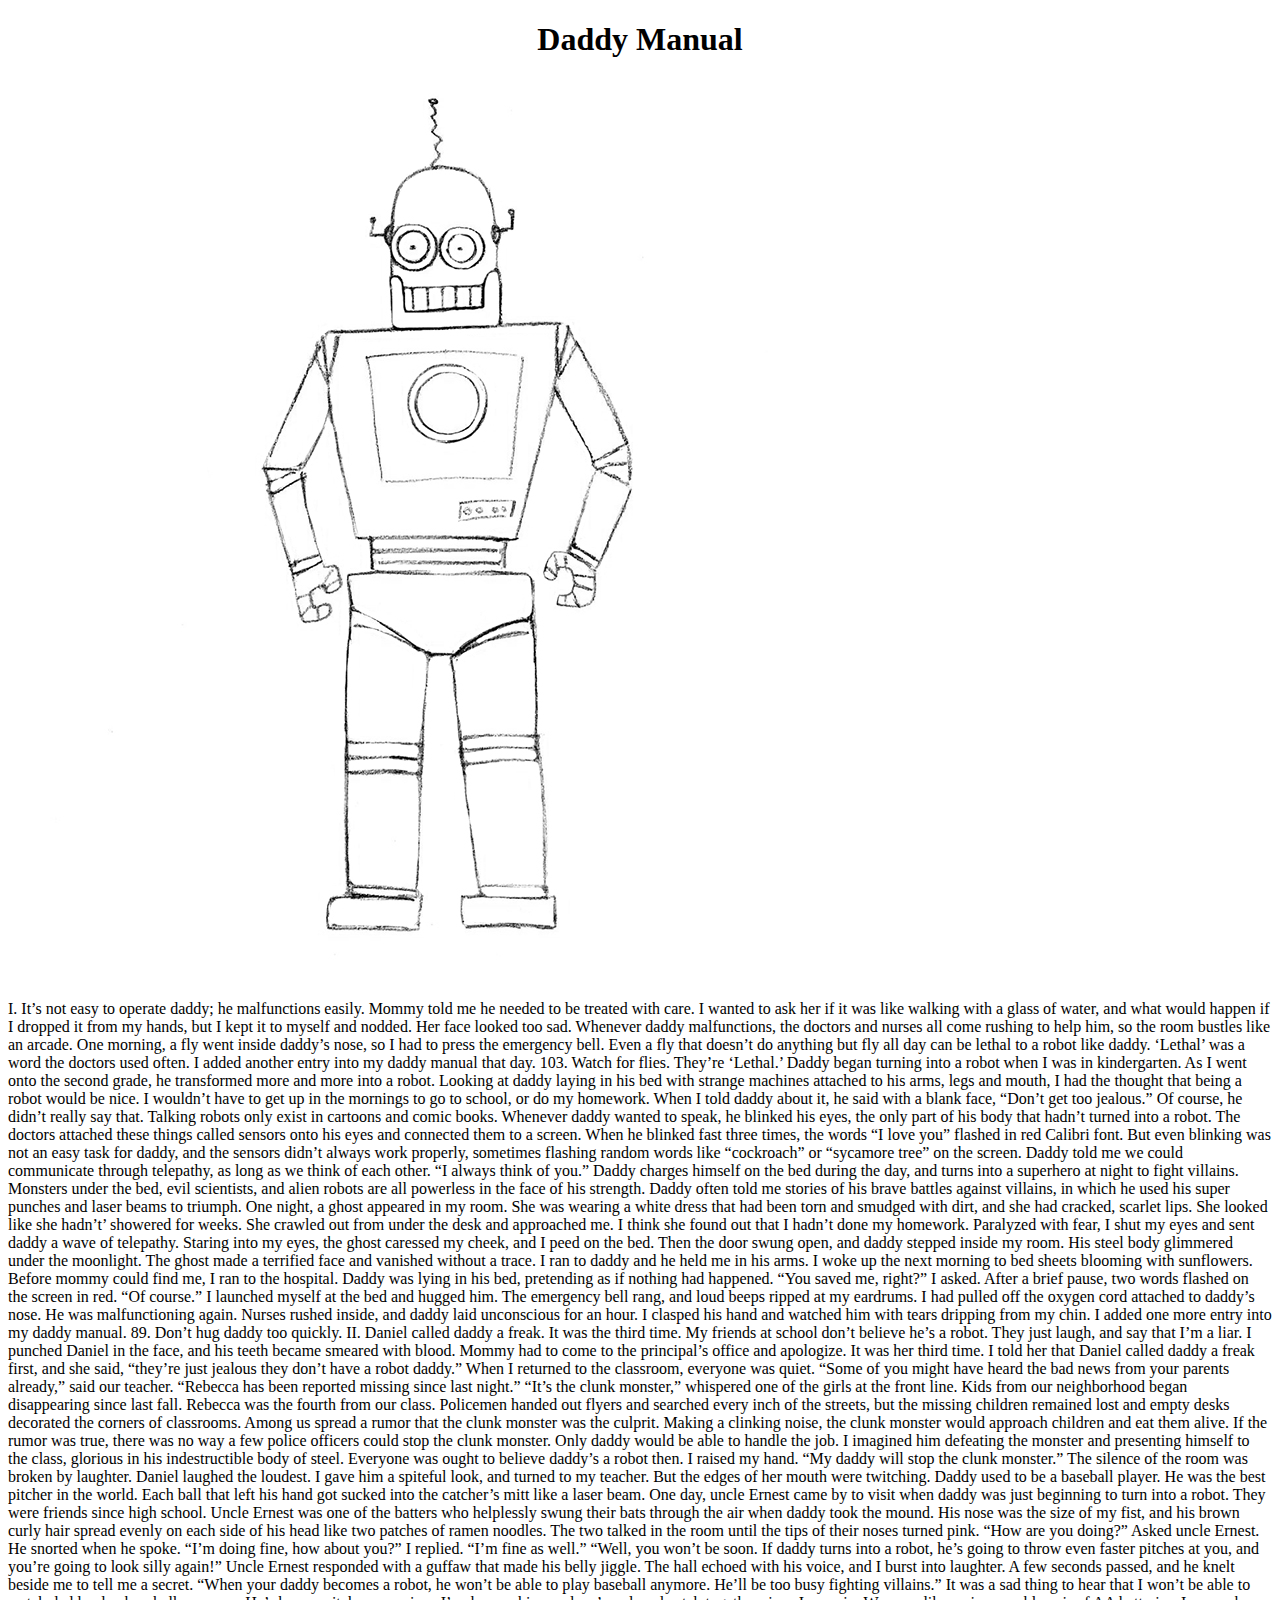
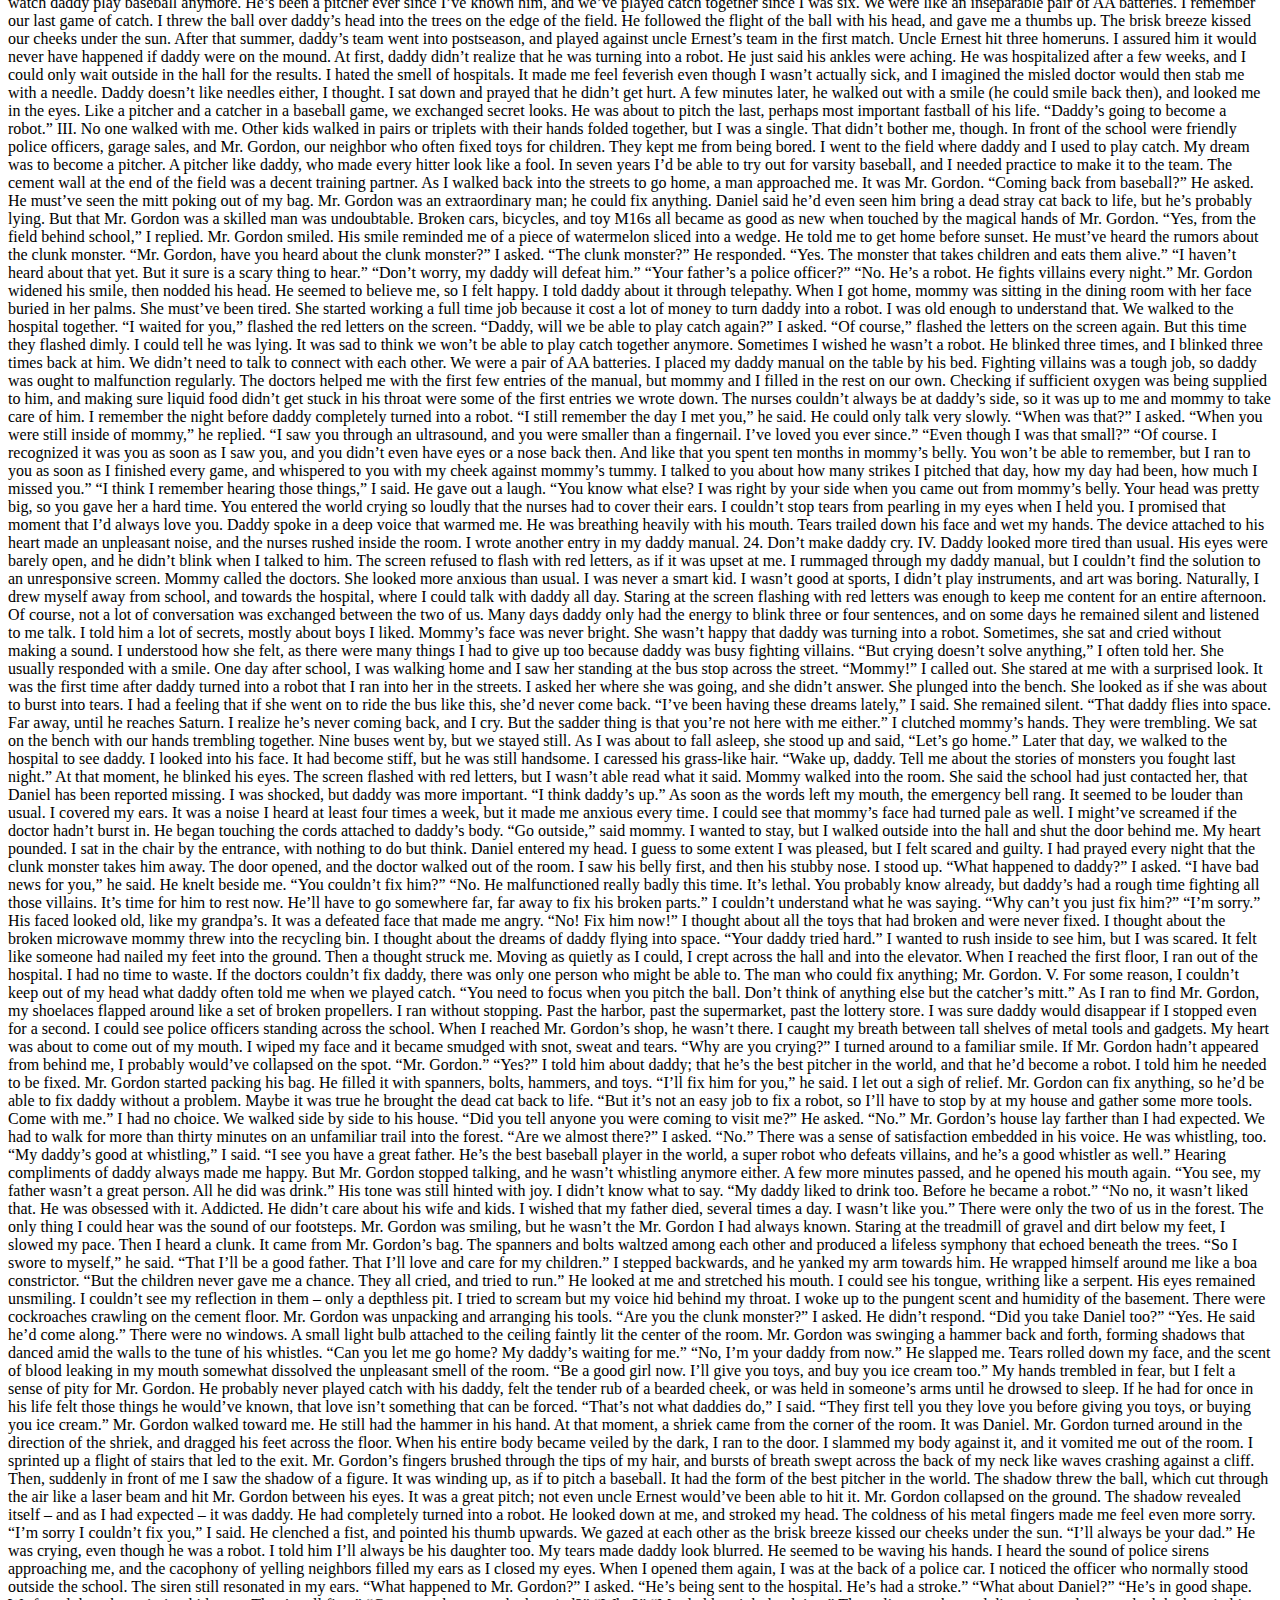
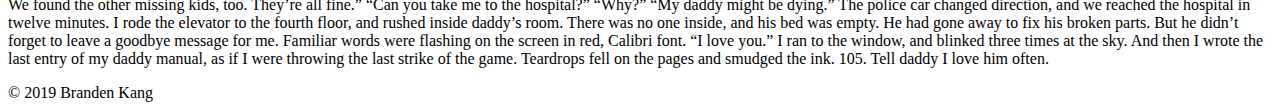
<file: assignment1B/robot.html>
<!DOCTYPE html>
<html>
    <head>
        <title>Daddy Manual</title>
    </head>

    <body>
        <h1 align=center>Daddy Manual</h1>
        <img src="robot.jpg" alt="Daddy Manual" class ="center">
        <p>
                I.

                It’s not easy to operate daddy; he malfunctions easily. Mommy told me he needed to be treated with care. I wanted to ask her if it was like walking with a glass of water, and what would happen if I dropped it from my hands, but I kept it to myself and nodded. Her face looked too sad. Whenever daddy malfunctions, the doctors and nurses all come rushing to help him, so the room bustles like an arcade. One morning, a fly went inside daddy’s nose, so I had to press the emergency bell. Even a fly that doesn’t do anything but fly all day can be lethal to a robot like daddy. ‘Lethal’ was a word the doctors used often. I added another entry into my daddy manual that day. 
                    
                103. Watch for flies. They’re ‘Lethal.’ 
                
                Daddy began turning into a robot when I was in kindergarten. As I went onto the second grade, he transformed more and more into a robot. Looking at daddy laying in his bed with strange machines attached to his arms, legs and mouth, I had the thought that being a robot would be nice. I wouldn’t have to get up in the mornings to go to school, or do my homework. When I told daddy about it, he said with a blank face,
                
                “Don’t get too jealous.” 
                
                Of course, he didn’t really say that. Talking robots only exist in cartoons and comic books. Whenever daddy wanted to speak, he blinked his eyes, the only part of his body that hadn’t turned into a robot. The doctors attached these things called sensors onto his eyes and connected them to a screen. When he blinked fast three times, the words “I love you” flashed in red Calibri font. But even blinking was not an easy task for daddy, and the sensors didn’t always work properly, sometimes flashing random words like “cockroach” or “sycamore tree” on the screen. Daddy told me we could communicate through telepathy, as long as we think of each other.  
                
                “I always think of you.”	
                
                Daddy charges himself on the bed during the day, and turns into a superhero at night to fight villains. Monsters under the bed, evil scientists, and alien robots are all powerless in the face of his strength. Daddy often told me stories of his brave battles against villains, in which he used his super punches and laser beams to triumph. 
                 
                One night, a ghost appeared in my room. She was wearing a white dress that had been torn and smudged with dirt, and she had cracked, scarlet lips. She looked like she hadn’t’ showered for weeks. She crawled out from under the desk and approached me. I think she found out that I hadn’t done my homework. Paralyzed with fear, I shut my eyes and sent daddy a wave of telepathy. Staring into my eyes, the ghost caressed my cheek, and I peed on the bed. Then the door swung open, and daddy stepped inside my room. His steel body glimmered under the moonlight. The ghost made a terrified face and vanished without a trace. I ran to daddy and he held me in his arms.  
                
                I woke up the next morning to bed sheets blooming with sunflowers. Before mommy could find me, I ran to the hospital. Daddy was lying in his bed, pretending as if nothing had happened. 
                
                “You saved me, right?” I asked.
                After a brief pause, two words flashed on the screen in red. 
                
                “Of course.” 
                
                I launched myself at the bed and hugged him. The emergency bell rang, and loud beeps ripped at my eardrums. I had pulled off the oxygen cord attached to daddy’s nose. He was malfunctioning again. Nurses rushed inside, and daddy laid unconscious for an hour. I clasped his hand and watched him with tears dripping from my chin. I added one more entry into my daddy manual.  
                 
                89. Don’t hug daddy too quickly. 
                
                
                
                II. 
                
                Daniel called daddy a freak. It was the third time. My friends at school don’t believe he’s a robot. They just laugh, and say that I’m a liar. I punched Daniel in the face, and his teeth became smeared with blood. Mommy had to come to the principal’s office and apologize. It was her third time. I told her that Daniel called daddy a freak first, and she said, “they’re just jealous they don’t have a robot daddy.” 
                
                When I returned to the classroom, everyone was quiet. 	
                
                “Some of you might have heard the bad news from your parents already,” said our teacher. “Rebecca has been reported missing since last night.” 
                
                “It’s the clunk monster,” whispered one of the girls at the front line. 
                
                Kids from our neighborhood began disappearing since last fall. Rebecca was the fourth from our class. Policemen handed out flyers and searched every inch of the streets, but the missing children remained lost and empty desks decorated the corners of classrooms. Among us spread a rumor that the clunk monster was the culprit. Making a clinking noise, the clunk monster would approach children and eat them alive. 
                
                If the rumor was true, there was no way a few police officers could stop the clunk monster. Only daddy would be able to handle the job. I imagined him defeating the monster and presenting himself to the class, glorious in his indestructible body of steel. Everyone was ought to believe daddy’s a robot then. 
                
                I raised my hand. “My daddy will stop the clunk monster.” 
                
                The silence of the room was broken by laughter. Daniel laughed the loudest. I gave him a spiteful look, and turned to my teacher. But the edges of her mouth were twitching.  
                
                Daddy used to be a baseball player. He was the best pitcher in the world. Each ball that left his hand got sucked into the catcher’s mitt like a laser beam. One day, uncle Ernest came by to visit when daddy was just beginning to turn into a robot. They were friends since high school. Uncle Ernest was one of the batters who helplessly swung their bats through the air when daddy took the mound. His nose was the size of my fist, and his brown curly hair spread evenly on each side of his head like two patches of ramen noodles. The two talked in the room until the tips of their noses turned pink. 
                
                “How are you doing?” Asked uncle Ernest. He snorted when he spoke.  
                
                “I’m doing fine, how about you?” I replied. 
                
                “I’m fine as well.” 
                
                “Well, you won’t be soon. If daddy turns into a robot, he’s going to throw even faster pitches at you, and you’re going to look silly again!” 
                
                Uncle Ernest responded with a guffaw that made his belly jiggle. The hall echoed with his voice, and I burst into laughter. A few seconds passed, and he knelt beside me to tell me a secret.  
                
                “When your daddy becomes a robot, he won’t be able to play baseball anymore. He’ll be too busy fighting villains.” 
                
                It was a sad thing to hear that I won’t be able to watch daddy play baseball anymore. He’s been a pitcher ever since I’ve known him, and we’ve played catch together since I was six. We were like an inseparable pair of AA batteries. 
                
                I remember our last game of catch. I threw the ball over daddy’s head into the trees on the edge of the field. He followed the flight of the ball with his head, and gave me a thumbs up. The brisk breeze kissed our cheeks under the sun. After that summer, daddy’s team went into postseason, and played against uncle Ernest’s team in the first match. Uncle Ernest hit three homeruns. I assured him it would never have happened if daddy were on the mound.  
                
                
                At first, daddy didn’t realize that he was turning into a robot. He just said his ankles were aching. He was hospitalized after a few weeks, and I could only wait outside in the hall for the results. I hated the smell of hospitals. It made me feel feverish even though I wasn’t actually sick, and I imagined the misled doctor would then stab me with a needle. Daddy doesn’t like needles either, I thought. I sat down and prayed that he didn’t get hurt. A few minutes later, he walked out with a smile (he could smile back then), and looked me in the eyes. Like a pitcher and a catcher in a baseball game, we exchanged secret looks. He was about to pitch the last, perhaps most important fastball of his life. 
                
                “Daddy’s going to become a robot.” 
                 
            
                
                
                III. 
                
                No one walked with me. Other kids walked in pairs or triplets with their hands folded together, but I was a single. That didn’t bother me, though. In front of the school were friendly police officers, garage sales, and Mr. Gordon, our neighbor who often fixed toys for children. They kept me from being bored.  
                
                I went to the field where daddy and I used to play catch. My dream was to become a pitcher. A pitcher like daddy, who made every hitter look like a fool. In seven years I’d be able to try out for varsity baseball, and I needed practice to make it to the team. The cement wall at the end of the field was a decent training partner.
                
                As I walked back into the streets to go home, a man approached me. It was Mr. Gordon. 
                
                “Coming back from baseball?” He asked. He must’ve seen the mitt poking out of my bag. 
                
                Mr. Gordon was an extraordinary man; he could fix anything. Daniel said he’d even seen him bring a dead stray cat back to life, but he’s probably lying. But that Mr. Gordon was a skilled man was undoubtable. Broken cars, bicycles, and toy M16s all became as good as new when touched by the magical hands of Mr. Gordon.  
                
                “Yes, from the field behind school,” I replied. 
                
                Mr. Gordon smiled. His smile reminded me of a piece of watermelon sliced into a wedge. He told me to get home before sunset. He must’ve heard the rumors about the clunk monster. 
                
                “Mr. Gordon, have you heard about the clunk monster?” I asked. 
                
                “The clunk monster?” He responded.
                
                “Yes. The monster that takes children and eats them alive.” 
                
                “I haven’t heard about that yet. But it sure is a scary thing to hear.”
                
                “Don’t worry, my daddy will defeat him.”  
                
                “Your father’s a police officer?” 
                
                “No. He’s a robot. He fights villains every night.”
                
                Mr. Gordon widened his smile, then nodded his head. He seemed to believe me, so I felt happy. I told daddy about it through telepathy. 
                
                When I got home, mommy was sitting in the dining room with her face buried in her palms. She must’ve been tired. She started working a full time job because it cost a lot of money to turn daddy into a robot. I was old enough to understand that. We walked to the hospital together. 
                
                “I waited for you,” flashed the red letters on the screen. 
                
                “Daddy, will we be able to play catch again?” I asked. 
                
                “Of course,” flashed the letters on the screen again. But this time they flashed dimly. I could tell he was lying. It was sad to think we won’t be able to play catch together anymore. Sometimes I wished he wasn’t a robot. 
                
                He blinked three times, and I blinked three times back at him. We didn’t need to talk to connect with each other. We were a pair of AA batteries.
                
                I placed my daddy manual on the table by his bed. Fighting villains was a tough job, so daddy was ought to malfunction regularly. The doctors helped me with the first few entries of the manual, but mommy and I filled in the rest on our own. Checking if sufficient oxygen was being supplied to him, and making sure liquid food didn’t get stuck in his throat were some of the first entries we wrote down. The nurses couldn’t always be at daddy’s side, so it was up to me and mommy to take care of him. 
                
                I remember the night before daddy completely turned into a robot.
                
                “I still remember the day I met you,” he said. He could only talk very slowly.   
                
                 “When was that?” I asked. 
                
                “When you were still inside of mommy,” he replied. “I saw you through an ultrasound, and you were smaller than a fingernail. I’ve loved you ever since.” 
                
                “Even though I was that small?” 
                
                “Of course. I recognized it was you as soon as I saw you, and you didn’t even have eyes or a nose back then. And like that you spent ten months in mommy’s belly. You won’t be able to remember, but I ran to you as soon as I finished every game, and whispered to you with my cheek against mommy’s tummy. I talked to you about how many strikes I pitched that day, how my day had been, how much I missed you.” 
                
                “I think I remember hearing those things,” I said. 
                
                He gave out a laugh. 
                
                “You know what else? I was right by your side when you came out from mommy’s belly. Your head was pretty big, so you gave her a hard time. You entered the world crying so loudly that the nurses had to cover their ears. I couldn’t stop tears from pearling in my eyes when I held you. I promised that moment that I’d always love you.
                
                Daddy spoke in a deep voice that warmed me. He was breathing heavily with his mouth. Tears trailed down his face and wet my hands. The device attached to his heart made an unpleasant noise, and the nurses rushed inside the room. I wrote another entry in my daddy manual. 
                
                24. Don’t make daddy cry. 
                
                
                
                IV. 
                
                Daddy looked more tired than usual. His eyes were barely open, and he didn’t blink when I talked to him. The screen refused to flash with red letters, as if it was upset at me. I rummaged through my daddy manual, but I couldn’t find the solution to an unresponsive screen. Mommy called the doctors. She looked more anxious than usual. 
                
                I was never a smart kid. I wasn’t good at sports, I didn’t play instruments, and art was boring. Naturally, I drew myself away from school, and towards the hospital, where I could talk with daddy all day. Staring at the screen flashing with red letters was enough to keep me content for an entire afternoon. Of course, not a lot of conversation was exchanged between the two of us. Many days daddy only had the energy to blink three or four sentences, and on some days he remained silent and listened to me talk. I told him a lot of secrets, mostly about boys I liked.  
                
                Mommy’s face was never bright. She wasn’t happy that daddy was turning into a robot. Sometimes, she sat and cried without making a sound. I understood how she felt, as there were many things I had to give up too because daddy was busy fighting villains. “But crying doesn’t solve anything,” I often told her. She usually responded with a smile.  
                
                One day after school, I was walking home and I saw her standing at the bus stop across the street. 
                
                “Mommy!” I called out. 
                
                She stared at me with a surprised look. It was the first time after daddy turned into a robot that I ran into her in the streets. I asked her where she was going, and she didn’t answer. She plunged into the bench. She looked as if she was about to burst into tears. I had a feeling that if she went on to ride the bus like this, she’d never come back.
                
                “I’ve been having these dreams lately,” I said.
                
                She remained silent.
                
                “That daddy flies into space. Far away, until he reaches Saturn. I realize he’s never coming back, and I cry. But the sadder thing is that you’re not here with me either.” 
                
                I clutched mommy’s hands. They were trembling. We sat on the bench with our hands trembling together. Nine buses went by, but we stayed still. As I was about to fall asleep, she stood up and said,
                
                “Let’s go home.” 
                
                Later that day, we walked to the hospital to see daddy. I looked into his face. It had become stiff, but he was still handsome. I caressed his grass-like hair. 
                
                “Wake up, daddy. Tell me about the stories of monsters you fought last night.” 
                
                At that moment, he blinked his eyes. The screen flashed with red letters, but I wasn’t able read what it said. Mommy walked into the room. She said the school had just contacted her, that Daniel has been reported missing. I was shocked, but daddy was more important. 
                
                “I think daddy’s up.” 
                
                As soon as the words left my mouth, the emergency bell rang. It seemed to be louder than usual. I covered my ears. It was a noise I heard at least four times a week, but it made me anxious every time. I could see that mommy’s face had turned pale as well. I might’ve screamed if the doctor hadn’t burst in. He began touching the cords attached to daddy’s body.
                
                “Go outside,” said mommy.
                
                I wanted to stay, but I walked outside into the hall and shut the door behind me. My heart pounded. I sat in the chair by the entrance, with nothing to do but think. Daniel entered my head. I guess to some extent I was pleased, but I felt scared and guilty. I had prayed every night that the clunk monster takes him away. 
                
                The door opened, and the doctor walked out of the room. I saw his belly first, and then his stubby nose. I stood up. 
                
                “What happened to daddy?” I asked.
                
                “I have bad news for you,” he said. He knelt beside me. 
                
                “You couldn’t fix him?” 
                
                “No. He malfunctioned really badly this time. It’s lethal. You probably know already, but daddy’s had a rough time fighting all those villains. It’s time for him to rest now. He’ll have to go somewhere far, far away to fix his broken parts.” 
                
                I couldn’t understand what he was saying. 
                
                “Why can’t you just fix him?”
                
                “I’m sorry.” 
                
                His faced looked old, like my grandpa’s. It was a defeated face that made me angry. 
                
                “No! Fix him now!” 
                
                I thought about all the toys that had broken and were never fixed. I thought about the broken microwave mommy threw into the recycling bin. I thought about the dreams of daddy flying into space. 
                
                “Your daddy tried hard.”  
                
                I wanted to rush inside to see him, but I was scared. It felt like someone had nailed my feet into the ground. Then a thought struck me. 
                
                Moving as quietly as I could, I crept across the hall and into the elevator. When I reached the first floor, I ran out of the hospital. I had no time to waste. If the doctors couldn’t fix daddy, there was only one person who might be able to. The man who could fix anything; Mr. Gordon. 
                
                V. 
                 
                For some reason, I couldn’t keep out of my head what daddy often told me when we played catch. “You need to focus when you pitch the ball. Don’t think of anything else but the catcher’s mitt.” As I ran to find Mr. Gordon, my shoelaces flapped around like a set of broken propellers. I ran without stopping. Past the harbor, past the supermarket, past the lottery store. I was sure daddy would disappear if I stopped even for a second. I could see police officers standing across the school. When I reached Mr. Gordon’s shop, he wasn’t there. I caught my breath between tall shelves of metal tools and gadgets. My heart was about to come out of my mouth. I wiped my face and it became smudged with snot, sweat and tears.  
                
                “Why are you crying?” 
                
                I turned around to a familiar smile. If Mr. Gordon hadn’t appeared from behind me, I probably would’ve collapsed on the spot. 
                
                “Mr. Gordon.” 
                
                “Yes?” 
                
                I told him about daddy; that he’s the best pitcher in the world, and that he’d become a robot. I told him he needed to be fixed. 
                
                Mr. Gordon started packing his bag. He filled it with spanners, bolts, hammers, and toys. 
                
                “I’ll fix him for you,” he said.
                
                I let out a sigh of relief. Mr. Gordon can fix anything, so he’d be able to fix daddy without a problem. Maybe it was true he brought the dead cat back to life. 
                
                “But it’s not an easy job to fix a robot, so I’ll have to stop by at my house and gather some more tools. Come with me.” 
                
                I had no choice. We walked side by side to his house. 
                
                “Did you tell anyone you were coming to visit me?” He asked.
                 
                “No.” 
                
                Mr. Gordon’s house lay farther than I had expected. We had to walk for more than thirty minutes on an unfamiliar trail into the forest. 
                
                “Are we almost there?” I asked.
                
                “No.”  
                
                There was a sense of satisfaction embedded in his voice. He was whistling, too. 
                
                “My daddy’s good at whistling,” I said.
                
                “I see you have a great father. He’s the best baseball player in the world, a super robot who defeats villains, and he’s a good whistler as well.”
                
                Hearing compliments of daddy always made me happy. But Mr. Gordon stopped talking, and he wasn’t whistling anymore either. A few more minutes passed, and he opened his mouth again.
                
                “You see, my father wasn’t a great person. All he did was drink.” 
                
                His tone was still hinted with joy. I didn’t know what to say. 
                
                “My daddy liked to drink too. Before he became a robot.”
                
                “No no, it wasn’t liked that. He was obsessed with it. Addicted. He didn’t care about his wife and kids. I wished that my father died, several times a day. I wasn’t like you.” 
                
                There were only the two of us in the forest. The only thing I could hear was the sound of our footsteps. Mr. Gordon was smiling, but he wasn’t the Mr. Gordon I had always known. Staring at the treadmill of gravel and dirt below my feet, I slowed my pace. 
                
                Then I heard a clunk. 
                
                It came from Mr. Gordon’s bag. The spanners and bolts waltzed among each other and produced a lifeless symphony that echoed beneath the trees. 
                
                “So I swore to myself,” he said. “That I’ll be a good father. That I’ll love and care for my children.”  
                
                I stepped backwards, and he yanked my arm towards him. He wrapped himself around me like a boa constrictor. 
                
                “But the children never gave me a chance. They all cried, and tried to run.” 
                
                He looked at me and stretched his mouth. I could see his tongue, writhing like a serpent. His eyes remained unsmiling. I couldn’t see my reflection in them – only a depthless pit. I tried to scream but my voice hid behind my throat. 
                
                I woke up to the pungent scent and humidity of the basement. There were cockroaches crawling on the cement floor. Mr. Gordon was unpacking and arranging his tools. 
                
                “Are you the clunk monster?” I asked. 
                
                He didn’t respond.
                
                “Did you take Daniel too?” 
                
                “Yes. He said he’d come along.” 
                
                There were no windows. A small light bulb attached to the ceiling faintly lit the center of the room. Mr. Gordon was swinging a hammer back and forth, forming shadows that danced amid the walls to the tune of his whistles. 
                
                “Can you let me go home? My daddy’s waiting for me.”  
                
                “No, I’m your daddy from now.” 
                
                He slapped me. Tears rolled down my face, and the scent of blood leaking in my mouth somewhat dissolved the unpleasant smell of the room. 
                
                “Be a good girl now. I’ll give you toys, and buy you ice cream too.” 
                
                My hands trembled in fear, but I felt a sense of pity for Mr. Gordon. He probably never played catch with his daddy, felt the tender rub of a bearded cheek, or was held in someone’s arms until he drowsed to sleep. If he had for once in his life felt those things he would’ve known, that love isn’t something that can be forced. 
                
                “That’s not what daddies do,” I said. “They first tell you they love you before giving you toys, or buying you ice cream.” 
                
                Mr. Gordon walked toward me. He still had the hammer in his hand. At that moment, a shriek came from the corner of the room. It was Daniel. Mr. Gordon turned around in the direction of the shriek, and dragged his feet across the floor. When his entire body became veiled by the dark, I ran to the door. I slammed my body against it, and it vomited me out of the room. I sprinted up a flight of stairs that led to the exit. Mr. Gordon’s fingers brushed through the tips of my hair, and bursts of breath swept across the back of my neck like waves crashing against a cliff. 
                
                Then, suddenly in front of me I saw the shadow of a figure. It was winding up, as if to pitch a baseball. It had the form of the best pitcher in the world. The shadow threw the ball, which cut through the air like a laser beam and hit Mr. Gordon between his eyes. It was a great pitch; not even uncle Ernest would’ve been able to hit it. Mr. Gordon collapsed on the ground. The shadow revealed itself – and as I had expected – it was daddy. He had completely turned into a robot. He looked down at me, and stroked my head. The coldness of his metal fingers made me feel even more sorry. 
                
                “I’m sorry I couldn’t fix you,” I said. 
                
                He clenched a fist, and pointed his thumb upwards. We gazed at each other as the brisk breeze kissed our cheeks under the sun. 
                
                 “I’ll always be your dad.” 
                
                He was crying, even though he was a robot. I told him I’ll always be his daughter too. My tears made daddy look blurred. He seemed to be waving his hands. I heard the sound of police sirens approaching me, and the cacophony of yelling neighbors filled my ears as I closed my eyes. 
                    
                When I opened them again, I was at the back of a police car. I noticed the officer who normally stood outside the school. The siren still resonated in my ears. 
                
                “What happened to Mr. Gordon?” I asked. 
                
                “He’s being sent to the hospital. He’s had a stroke.” 
                
                “What about Daniel?” 
                
                “He’s in good shape. We found the other missing kids, too. They’re all fine.” 
                
                “Can you take me to the hospital?” 
                
                “Why?”
                
                “My daddy might be dying.” 
                
                The police car changed direction, and we reached the hospital in twelve minutes. I rode the elevator to the fourth floor, and rushed inside daddy’s room. There was no one inside, and his bed was empty. He had gone away to fix his broken parts. But he didn’t forget to leave a goodbye message for me. Familiar words were flashing on the screen in red, Calibri font.
                
                “I love you.” 
                
                I ran to the window, and blinked three times at the sky. And then I wrote the last entry of my daddy manual, as if I were throwing the last strike of the game. Teardrops fell on the pages and smudged the ink. 
                
                105. Tell daddy I love him often.                  
        </p>


    </body>

    <footer>© 2019 Branden Kang</footer>





</html>
</file>
<file: asg2/css/style.css>
body, h1 {
    font-family: 'Merriweather', sans-serif;
}


h1 {
    display: inline;
    border: solid;
    padding: 2px;
    background-color: aquamarine;
}

#p1 {
    background-color: indianred;
}

#p2 {
    background-color: lightblue; 
}

#p1, #p2 {
    border: solid #000000;
    padding: 15px;
    display: inline;
}

#img1, #img2 {
    height:250px;
    width:auto;
}

.btn {
    background-color: aquamarine; 
    color:black;
    display: inline-block;
    padding: 12px 24px;
    text-align: center;
    text-decoration: none;
    font-size: 15px;
    font-family: 'Merriweather', sans-serif;
  }
</file>
<file: asg4/css/style2.css>
li {
	padding-top: 12px; 
	background-color: gainsboro;
	text-align: center;
	color:black;
	border: dotted; 
	font-size: 24px;
	height: 50px;
	list-style-type: none;

}

.red {
	background-color: #F99;
	color: white;
	border: solid; 
}

.blue {
	background-color: #009;
	color: white;
	border: dotted; 
}

#add {
    padding: 12px 24px;
    font-size: 18px;
}
</file>
<file: asg5/css/style.css>
.btn1,.btn2,.btn3,.btn4,.move {
    color:black;
    text-align: center;
    padding: 10px 10px;
}  

.box {
    color: white;
    background-color: black;
    width: 45px;
    height:45px;
    position: absolute; 
    left: 1400px;
}
</file>
<file: asg7/css/style.css>
h1 {
  text-decoration: overline;
  text-align: center;
}

.button {
  position: relative;
  padding-left: 12px;
  padding: 15px 20px;
  border: solid; 
  border-color: crimson; 
  width: 100px;
  opacity: 0.75;
}

.search{
  float: right;
  position: relative;
  width: 150px;
  height: 30px;
}

.hidden {
  right: 20px;
  display: none;
  position: block;
  border: dotted;
}

.shoppingForm {
	background: pink;
	border-radius: 10px;
	width: 275px;
	height: 225px;
	margin: 25px;
}

.shoppingForm:hover{
	opacity: 0.75;
}

*{
  box-sizing: border-box;
}
</file>
<file: assignment1A/style.css>
h1, h2 {
    color: white; 
    background-color: black; 
    font-size: 30px;
}


footer {
    position:absolute;
    bottom:0;
    width:100%;
    height:30px; 
    color: white;
    background-color: black;
}

/* Extra small devices (phones, 600px and down) */
@media only screen and (max-width: 600px) {
    h1 {
        font-size: 12px; 
    }
    
    p {
        text-align: justify;
        font-size: 12px;
    }
}

/* Small devices (portrait tablets and large phones, 600px and up) */
@media only screen and (min-width: 600px) {
    h1 {
        font-size: 15px; 
    }
    
    p {
        text-align: justify;
        font-size: 15px;
    }


}


/* Large devices (laptops/desktops, 992px and up) */
@media only screen and (min-width: 992px) {
    h1 {
        font-size: 20px; 
    }
    
    p {
        text-align: justify;
        font-size: 20px;
    }

}
</file>
<file: assignment1B/style.css>
.navBar {
    background-color: #333;
    overflow: hidden;
  }
  
.navBar a {
    float: left;
    color: white;
    text-align: center;
    padding: 14px 16px;
    text-decoration: none;
    font-size: 17px;
}
  
.navBar a:hover {
    color: orange;
}

.navBar a.visited {
    color: orange;
}
  
.navBar a.active {
    color: red;
}

.personal {
    padding: auto; 
    text-align: justify;
    background-color: lightblue;
}

.favorite {
    padding: auto; 
    text-align: justify;
    background-color: lightcoral;
}

.otherInfo {
    padding: auto; 
    text-align: justify;
    background-color: lightseagreen;

}

body {
    background-color: gray;
}

h1 {
    font-size: 20px; 
}

p {
    text-align: justify;
    font-size: 20px;
}
aside {
    text-emphasis-color: red; 
}

.center {
    display: block;
    margin-left: auto;
    margin-right: auto;
    width: auto; 
    height: auto;
}

footer {
    position: bottom;
    bottom:0;
    width:50%;
    height:12px; 
    color: white;
    background-color: black;
}

/* Extra small devices (phones, 600px and down) */
@media only screen and (max-width: 600px) {
    h1 {
        font-size: 12px; 
    }
    
    p {
        text-align: justify;
        font-size: 12px;
    }
}

/* Small devices (portrait tablets and large phones, 600px and up) */
@media only screen and (min-width: 600px) {
    h1 {
        font-size: 15px; 
    }
    
    p {
        text-align: justify;
        font-size: 15px;
    }


}


/* Large devices (laptops/desktops, 992px and up) */
@media only screen and (min-width: 992px) {
    h1 {
        font-size: 20px; 
    }
    
    p {
        text-align: justify;
        font-size: 20px;
    }

}
</file>
<file: asg4/css/style1.css>
h1 {
	text-align: center;
	height: 25px;
  margin: auto;
}

h2 {
	font-size: 20px;
	font-weight: normal;
	text-align: center;
	text-transform: uppercase;
}
  
#tShirtForm{
  position: relative;
  margin-left :-40%;
  width: 25%;
  display: inline;
}

#hoodieForm{
  position: absolute;
  margin-left :10%;
  display: inline;
  width: 25%;
}

.img{
  position: relative;
  max-height:200px;
  max-width: 200px;
}
</file>
<file: asg5/css/seoul.css>
body {
	background-image: url('../images/seoul.jpg');
	background-size: cover;
}

section {
	width: 500px;
	margin-top: 250px;
	margin: auto;
}

.center {
	width: 100%;
	-webkit-transform: translateX(-50%) translateY(-50%);
	transform: translateX(-50%) translateY(-50%);
	position: absolute; 
	left: 50%;
	top: 75%;
	text-align: center;
}

h1, nav, p {
	font-size: 3em;
	text-align: center;
	background-color: gainsboro;
}

.links {
	margin: 0.5em;
}

a:link, a:visited {
	color: black;
}

a:focus, a:hover, a:active, a.selected:visited  {
	color: yellow;
}
</file>
